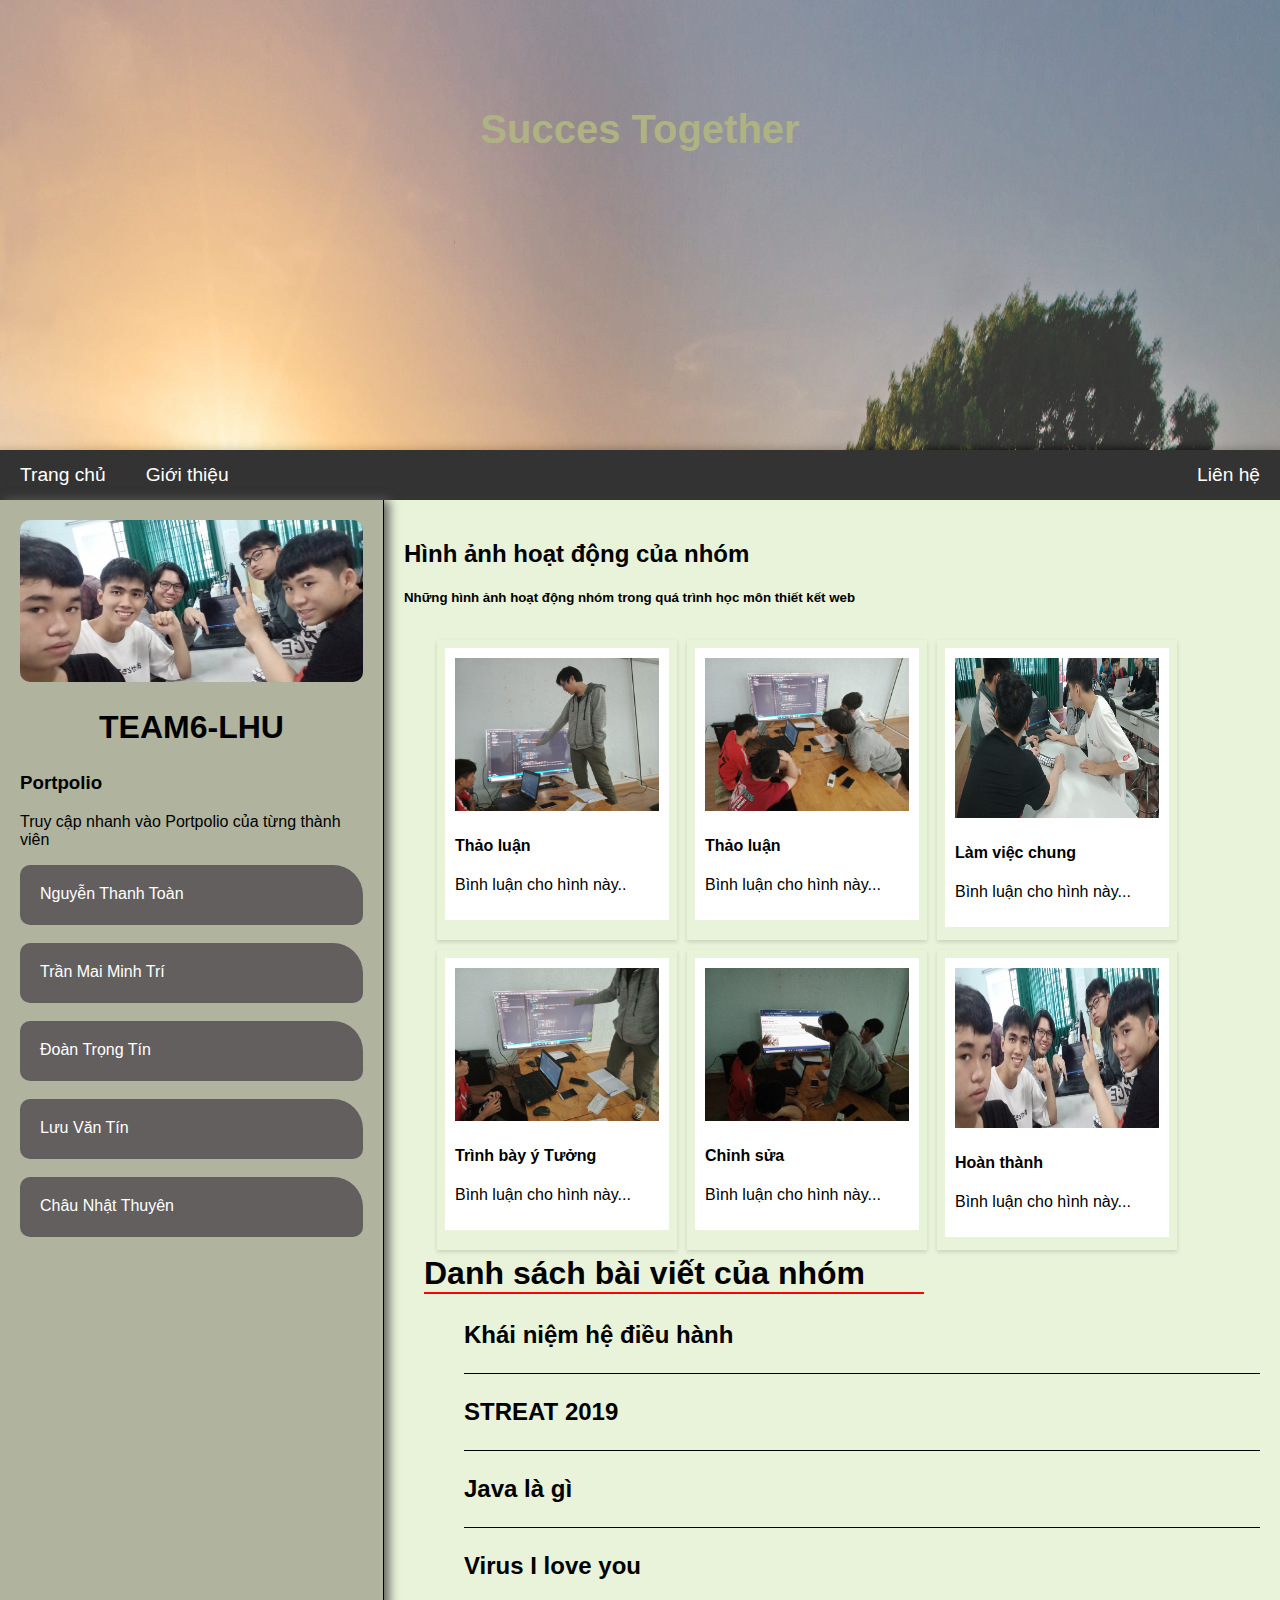
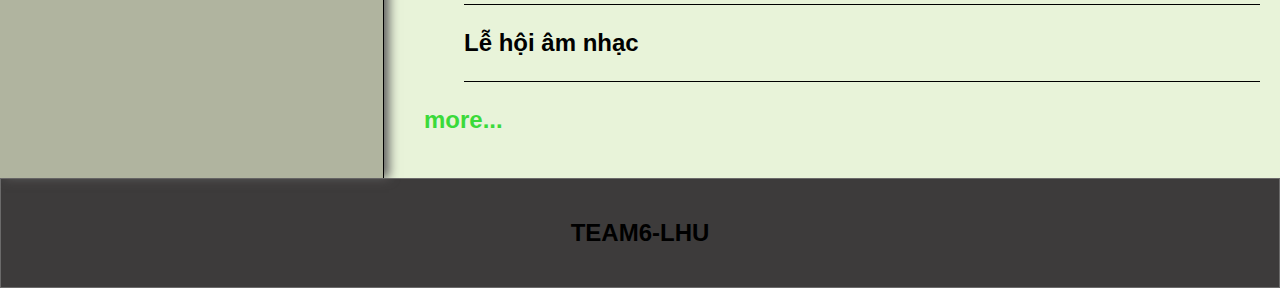
<file: index.html>
<!DOCTYPE html>
<html lang="en">

    <head>
        <title>My Team</title>
        <meta charset="UTF-8">
        <meta name="viewport" content="width=device-width, initial-scale=1">
        <link rel="stylesheet" href="assets/css/index.css">
     
    </head>

    <body>

        <div class="header">
            <h1 style="font-family: Arial, Helvetica, sans-serif;color: rgb(156, 160, 101);">Succes Together</h1>
            
            <p></p>
        </div>

        <div class="navbar">
            <a href="index.html">Trang chủ</a>
            <a href="about.html" target="blank">Giới thiệu</a>
            <!-- <a href="#">Portpolio</a> -->
            <a href="contactus.html" class="right" target="blank">Liên hệ</a>
        </div>

        <div class="row">
            <div class="side">
               
                <img src="./assets/images/grAvt.jpg" class="fakeimg" style="text-align: center;" >
                <h2 style="font-size: 2em;text-align: center;">TEAM6-LHU</h2>
                <h5></h5>
                <!-- <p style="font-size: 1.5em;text-align: center;">Legend never die</p> -->
                <h3>Portpolio</h3>
                <p>Truy cập nhanh vào Portpolio của từng thành viên</p>
                <div class="fakeimgp" style="height:60px;"><a href="./ThanhToan/index.html">Nguyễn Thanh Toàn</a></div><br>
                <div class="fakeimgp" style="height:60px;"><a href="./MinhTri/index.html">Trần Mai Minh Trí</a></div><br>
                <div class="fakeimgp" style="height:60px;"><a href="./TrongTin/index.html">Đoàn Trọng Tín</a></div><br>
                <div class="fakeimgp" style="height:60px;"><a href="./lưu văn tín/index.html">Lưu Văn Tín</a></div><br>
                <div class="fakeimgp" style="height:60px;"><a href="./nhatthuyen/index.html">Châu Nhật Thuyên</a></div>
            </div>
            <div class="main">
                <h2>Hình ảnh hoạt động của nhóm</h2>
                <h5>Những hình ảnh hoạt động nhóm trong quá trình học môn thiết kết web</h5>

                <!-- <div id="myBtnContainer">
                    <button class="btn active" onclick="filterSelection('all')"> Xem tất cả</button>
                    <button class="btn" onclick="filterSelection('nature')"> Học nhóm</button>
                    <button class="btn" onclick="filterSelection('cars')"> Vui chơi</button>
                    <button class="btn" onclick="filterSelection('people')"> Chụp lén</button>
                </div> -->

                <!-- Portfolio Gallery Grid -->
                <div class="rowportfolio">
                    <div class="columnportfolio nature">
                        <div class="contentportfolio">
                            <img src="./assets/images/44a1d960af6c5f32067d.jpg" alt="Mountains" style="width:100%">
                            <h4>Thảo luận</h4>
                            <p>Bình luận cho hình này..</p>
                        </div>
                    </div>
                    <div class="columnportfolio nature">
                        <div class="contentportfolio">
                            <img src="./assets/images/6f1765d813d4e38abac5.jpg" alt="Lights" style="width:100%">
                            <h4>Thảo luận</h4>
                            <p>Bình luận cho hình này...</p>
                        </div>
                    </div>
                    <div class="columnportfolio nature">
                        <div class="contentportfolio">
                            <img src="./assets/images/875a4cf86ae39abdc3f2.jpg" alt="Nature" style="width:100%;height:160px;">
                            <h4>Làm việc chung</h4>
                            <p>Bình luận cho hình này...</p>
                        </div>
                    </div>

                    <div class="columnportfolio cars">
                        <div class="contentportfolio">
                            <img src="./assets/images/8f584ca33aafcaf193be.jpg" alt="Car" style="width:100%">
                            <h4>Trình bày ý Tưởng</h4>
                            <p>Bình luận cho hình này...</p>
                        </div>
                    </div>
                    <div class="columnportfolio cars">
                        <div class="contentportfolio">
                            <img src="./assets/images/ba970450725c8202db4d.jpg" alt="Car" style="width:100%">
                            <h4>Chỉnh sửa</h4>
                            <p>Bình luận cho hình này...</p>
                        </div>
                    </div>
                    <div class="columnportfolio cars">
                        <div class="contentportfolio">
                            <img src="./assets/images/grAvt.jpg" alt="Car" style="width:100%;height: 160px;">
                            <h4>Hoàn thành</h4>
                            <p>Bình luận cho hình này...</p>
                        </div>
                    </div>

                    
                    <!-- END GRID -->
                    
                </div>

                
                <div class="baiViet">
                <div class="lis1" style="padding-left: 20px;">
                <h2 style="border-bottom: 2px solid red; width: 500px;padding-top: 50px;font-size: 2em;">Danh sách bài viết của nhóm</h2>

                <ul style="font-size: 1em;" >
                    <li onclick="showHide('hideContent1')" >
                        <p style="font-size: 1.5em;font-weight: bold;">Khái niệm hệ điều hành</p>
                        <div class=" hideContent" id="hideContent1">
                            <p>Hệ điều hành (tiếng Anh: Operating System - viết tắt: OS) là một phần mềm dùng để điều hành, quản lý toàn bộ tất cả thành phần (bao gồm cả phần cứng và phần mềm) của thiết bị điện tử. Có vai trò trung gian trong việc giao tiếp giữa người sử dụng và thiết bị.</p>
                            <img src="./assets/img/hdh.png" style="width: 60%;margin: 0 auto;display: block;">
                        </div>
                        
                    </li>

                    <li onclick="showHide('hideContent2')" >
                        <p style="font-size: 1.5em;font-weight: bold;">STREAT 2019</p>
                        <div class=" hideContent" id="hideContent2">
                            <p>STREAT 2019
                                Các món ăn ngon luôn nhận được nhiều sự quan tâm nhất tại STREAT 2019, song sự kiện nổi bật nhất của SFF này còn có vô số hoạt động dành cho các tín đồ ẩm thực khắp mọi nơi, từ những workshop và trình diễn nhạc sống đến gian hàng bán lẻ của nhãn hiệu thiết kế địa phương Naiise</p>
                                <img src="./assets/img/STREAT.png" style="width: 60%;margin: 0 auto;display: block;">
                            </div>
                        
                    </li>

                    <li onclick="showHide('hideContent3')" >
                        <p style="font-size: 1.5em;font-weight: bold;">Java là gì</p>
                        <div class=" hideContent" id="hideContent3">
                            <p>Java là một nền tảng phát triển các ứng dụng phần mềm có vị trí rất lớn trong những năm cuối thế kỉ 20, đầu thế kỉ 21. Đánh dấu sự trưởng thành của mô hình lập trình hướng đối tượng, nó được coi là một nền tảng mang tính cách mạng trong ngành phần mềm. Mô hình máy ảo Virtual Machine đã cho phép các ứng dụng viết bằng Java có thể chạy trên nhiều hệ điều hành khác nhau.</p>
                            <img src="./assets/img/java.png" style="width: 60%;margin: 0 auto;display: block;">
                        </div>

                    </li>

                    
                    <li onclick="showHide('hideContent4')" >
                        <p style="font-size: 1.5em;font-weight: bold;">Virus I love you</p>
                        <div class=" hideContent" id="hideContent4">
                            <p>ILOVEYOU, đôi khi được gọi là Love Bug hoặc Love pak, là một sâu máy tính đã tấn công hàng chục triệu máy tính cá nhân Windows vào và sau ngày 5 tháng 5 năm 2000 [1] giờ địa phương ở Philippines khi nó bắt đầu lan truyền dưới dạng email với chủ đề "ILOVEYOU" và tệp đính kèm "LOVE-LETTER-FOR-YOU.txt.vbs".</p>
                            <img src="./assets/images/virus.png" style="width: 60%;margin: 0 auto;display: block;">
                        </div>

                    </li>

                    <li onclick="showHide('hideContent5')" >
                        <p style="font-size: 1.5em;font-weight: bold;">Lễ hội âm nhạc</p>
                        <div class=" hideContent" id="hideContent5">
                            <p>Lễ hội âm nhạc hay còn gọi là đại nhạc hội hoặc liên hoan âm nhạc là một sự kiện cộng đồng nhằm hướng tới các màn biểu diễn ca hát và chơi nhạc cụ trực tiếp, sống động thường diễn ra theo chủ đề</p>
                            <img src="./assets/img/lhan.png" style="width: 60%;margin: 0 auto;display: block;">
                        </div>

                    </li>

                </ul>
                <p onclick="next('list2')" style="font-weight: bold;font-size: 1.5em;color: rgb(58, 218, 58);" class="more">more...</p>
                </div>
                <!-- list 1 -->

                <div id="list2" class="list" style="margin-left: 20px;">
                    <ul>
                    <li onclick="showHide('hideContent6')" >
                        <p style="font-size: 1.5em;font-weight: bold;">Anime</p>
                        <div class=" hideContent" id="hideContent6">
                            <p>Anime là hoạt hình vẽ tay và máy tính, nguồn gốc từ Nhật Bản hoặc được gắn kết với Nhật Bản.</p>
                            <img src="./assets/img/java.png" style="width: 60%;margin: 0 auto;display: block;">
                        </div>

                    </li>
                    <li onclick="showHide('hideContent7')" >
                        <p style="font-size: 1.5em;font-weight: bold;">Sơ lược Đà Lạt</p>
                        <div class=" hideContent" id="hideContent7">
                            <p>Với độ cao 1.500 mét so với mực nước biển và được các dãy núi cùng quần hệ thực vật rừng bao quanh, Đà Lạt thừa hưởng một khí hậu miền núi ôn hòa và dịu mát quanh năm. Lịch sử hơn một thế kỷ cũng để lại cho thành phố một di sản kiến trúc giá trị, được ví như một bảo tàng kiến trúc châu Âu thế kỷ XX. Những tài nguyên thiên nhiên và nhân văn phong phú giúp Đà Lạt trở thành một trong những điểm du lịch nổi tiếng của Việt Nam, mỗi năm thu hút hàng triệu du khách tới thăm viếng và nghỉ dưỡng
                            </p>
                            <img src="./assets/img/daltat.png" style="width: 60%;margin: 0 auto;display: block;">
                        </div>

                    </li>
                    <li onclick="showHide('hideContent8')" >
                        <p style="font-size: 1.5em;font-weight: bold;">Thực tế ảo</p>
                        <div class=" hideContent" id="hideContent8">
                            <p>Thực tế ảo là một trải nghiệm mô phỏng có thể giống hoặc khác hoàn toàn với thế giới thực. Các ứng dụng của thực tế ảo có thể bao gồm giải trí (tức là chơi game) và mục đích giáo dục (nghĩa là đào tạo y tế hoặc quân sự). Các loại khác, công nghệ phong cách VR khác biệt bao gồm thực tế tăng cường và thực tế hỗn hợp.

                            </p>
                            <img src="./assets/img/tta.png" style="width: 60%;margin: 0 auto;display: block;">
                        </div>

                    </li>
                    <li onclick="showHide('hideContent9')" >
                        <p style="font-size: 1.5em;font-weight: bold;">Wibu là gì?</p>
                        <div class=" hideContent" id="hideContent9">
                            <p>Một thuật ngữ mang thái độ tiêu cực, dùng để chỉ những ai bị ám ảnh, phát cuồng quá mức đối với văn hóa Nhật Bản đến độ gây phiền cho người khác. Hầu hết các wibu đều không tự nhận thức được mức độ cuồng của bản thân. Một biểu hiện khác của wibu là có mong muốn được trở thành người Nhật.

                            </p>
                            <img src="./assets/img/wibu.png" style="width: 60%;margin: 0 auto;display: block;">
                        </div>

                    </li>
                    <li onclick="showHide('hideContent10')" >
                        <p style="font-size: 1.5em;font-weight: bold;">DDos là gì?</p>
                        <div class=" hideContent" id="hideContent10">
                            <p>DDos viết tắt của Distributed Denial of Service là tấn công từ chối dịch vụ phân tán và là phiên bản nâng cấp của Dos vì rất khó bị ngăn chặn. Hậu quả sau tấn công DDos là sự sụp đổ của cả một hệ thống máy chủ trực tuyến. Phương thức tấn công của DDos là gì?
                            </p>
                            <p>DDos được thực hiện bằng cách tăng lượng truy cập trực tuyến từ nhiều nguồn đến máy chủ. Từ đó khiến máy chủ cạn kiệt tài nguyên lẫn băng thông.
                            </p>
                            <img src="./assets/img/dd.png" style="width: 60%;margin: 0 auto;display: block;">
                        </div>

                    </li>
                    </ul>
                    <p onclick="next('list3')" style="font-weight: bold;font-size: 1.5em;color: rgb(58, 218, 58);" class="more">more...</p>
                </div>
                <!-- //list 2 -->


                <div id="list3" class="list" style="margin-left: 20px;">
                    <ul>
                    <li onclick="showHide('hideContent11')" >
                        <p style="font-size: 1.5em;font-weight: bold;">Virus là gì?</p>
                        <div class=" hideContent" id="hideContent11">
                            <p>Virus (Vi rút) còn gọi là siêu vi siêu vi khuẩn hay siêu vi trùng, là những sinh vật nhỏ li ti, muốn nhìn thấy chúng phải nhờ kính hiển vi điện tử. Vi rút lớn lên và phát triển chỉ khi chúng sống trong tế bào sống (tế bào động vật, thực vật hay vi khuẩn). Sống ngoài tế bào sống, vi rút sẽ tự hủy diệt, không thể phát triển. Vi rút gây bệnh cho người và vật do thở hay nuốt vào, đột nhập vào lỗ hổng trên da.
                            </p>
                            <p>Virus bao gồm vật liệu di truyền (DNA hoặc RNA) bao quanh bởi một lớp phủ bảo vệ của protein Có khả năng bám vào các tế bào và nhận được bên trong chúng Virus có thể xâm nhiễm vào tất cả các dạng sinh vật từ động vật, thực vật cho tới vi khuẩn và vi khuẩn cổ. Virus được tìm thấy ở hầu hết mọi hệ sinh thái trên Trái Đất và là dạng có số lượng nhiều nhất trong tất cả các thực thể sinh học. Một virus có kích thước trung bình vào khoảng 1/100 kích cỡ trung bình của một tế bào.
                            </p>
                            <img src="./assets/img/vr.png" style="width: 60%;margin: 0 auto;display: block;">
                        </div>

                    </li>
                    <li onclick="showHide('hideContent12')" >
                        <p style="font-size: 1.5em;font-weight: bold;">Nguồn gốc của trend đầu cắt moi từ đâu ra?</p>
                        <div class=" hideContent" id="hideContent12">
                            <p>Vào khoảng đầu tháng 8, trên trang Facebook của một tài khoản có tên là Nhộng Công Tu Tu đã có một cuộc livestream. Trong đó, hai thanh niên trên livestream đã tranh nhau công kích cá nhân đối phương (hay còn gọi là chửi nhau kịch liệt), sử dụng cụm từ “đầu cắt moi” để xúc phạm nhau (một cách hài hước). Tuy nhiên, đến thời điểm đó, cụm từ “đầu cắt moi” có trong văn chửi của hai thanh niên vẫn chưa thực sự nổi tiếng
                            </p>
                            <p>Chỉ đến khi đoạn livestream được đăng lên các trang Facebook khác nhau, cùng với sự cắt ghép của nhiều admin Facebook tài ba và hài hước, ví dụ như cắt ghép đoạn “đầu cắt moi” vào hình ảnh của Khá Bảnh, thì cụm từ này mới thực sự nổi như cồn trong giới trẻ. Ví dụ, trang Facebook Meme đã bị đánh cắp tải lên 1 video của Khá Bảnh và gắn với cụm từ meme này. Video đạt hơn 28 nghìn lượt xem và 3 nghìn lượt cảm xúc trong 3 tuần. Hay kênh Youtube Duckbatman Gaming đã tải lên 1 video với tiêu đề MÊM TV #7 – Đầu cắt moi? và đạt hơn 59 nghìn lượt xem trong 2 tuần. </p>
                            <img src="./assets/img/dcm.png" style="width: 60%;margin: 0 auto;display: block;">
                        </div>

                    </li>
                    <li onclick="showHide('hideContent13')" >
                        <p style="font-size: 1.5em;font-weight: bold;">Giá xe Vario 150 mới nhất hôm nay 2021 tại đại lý Việt Nam</p>
                        <div class=" hideContent" id="hideContent13">
                            <p>Giá xe Vario 150 mới nhất hôm nay 2021 tại đại lý Việt Nam: Honda Vario 150 với phiên bản hoàn toàn mới 2021 vừa được Astra Honda Motor (AHM) ra mắt với những thiết kế góc cạnh sắc sảo tạo ra vẻ hầm hố và thể thao cho chiếc xe đã khiến cho các khách hàng nam vô cùng thích thú. Vario 150 mới 2021 trang bị Smartkey được coi là phiên bản thay thế hoàn toàn cho mẫu xe thế hệ cũ với thiết kế được thay đổi đáng kể trông thể thao hơn đi kèm hàng loạt các trang bị công nghệ hiện đại mang hơi hướng tương lai, động cơ xe tay ga Vario 150 đời mới 2021 cũng đã đươc tinh chỉnh lại cho phù hợp hơn.
                                Giá xe Vario 150 mới nhất 2021 tại đại lý tư nhân Xenhap2banh.vn với giá bán 54.900.000 VNĐ đã có VAT (chưa bao gồm phí trước bạ và phí cấp biển số), 

                            </p>
                            <img src="./assets/img/xe.png" style="width: 60%;margin: 0 auto;display: block;">
                        </div>

                    </li>
                    <li onclick="showHide('hideContent14')" >
                        <p style="font-size: 1.5em;font-weight: bold;">Facebook là gì? </p>
                        <div class=" hideContent" id="hideContent14">
                            <p>Facebook là website kiểu như một mạng xã hội thu nhỏ, mà khi bạn  mới đăng ký với họ xong. Bạn có thể giao lưu  với bạn bè cũng như chia sẻ những hình ảnh, tin tức, kiến thức. Những sở thích hoặc bất cứ những gì bạn muốn cho bạn bè biết về bạn. Đây là cách rất hữu hiệu để giữ các mối liên lạc với bạn bè lâu năm không gặp, và còn là cách giới thiệu bản thân với người khác một cách kin đáo khá hiệu quả.
                            </p>
                            <img src="./assets/img/fb.png" style="width: 60%;margin: 0 auto;display: block;">
                        </div>

                    </li>
                    <li onclick="showHide('hideContent15')" >
                        <p style="font-size: 1.5em;font-weight: bold;">ZALO là gì?
                        </p>
                        <div class=" hideContent" id="hideContent15">
                            <p>Zalo tương tự như fanpage Facebook. Zalo Page là một trang, hay tài khoản được Zalo phát triển dành cho các chủ cửa hàng, doanh nghiệp. Zalo Page hỗ trợ nhiều chức năng phục vụ mục tiêu bán hàng, làm thương hiệu quả
                                từng mục tiêu sử dụng khác nhau, các bạn có tạo Zalo Page đại điện cho doanh nghiệp, cho một cơ quan nhà nước, hay cũng có thể là trang chia sẻ nội dung trên Zalo
                            </p>
                            
                            <img src="./assets/img/zl.png" style="width: 60%;margin: 0 auto;display: block;">
                        </div>

                    </li>
                    </ul>
                    <p onclick="next('list4')" style="font-weight: bold;font-size: 1.5em;color: rgb(58, 218, 58);" class="more">more...</p>
                </div>
                <!-- lis 3 -->
               
                <div id="list4" class="list" style="margin-left: 20px;">
                    <ul>
                    <li onclick="showHide('hideContent16')" >
                        <p style="font-size: 1.5em;font-weight: bold;">Website  là gì?</p>
                        <div class=" hideContent" id="hideContent16">
                            <p>WEBSITE (Tạm dịch là "Trang mạng"), còn gọi là trang web, là một tập hợp các trang web con, bao gồm văn bản, hình ảnh, video, flash v.v.. WEBSITE chỉ nằm trong một tên miền hoặc tên miền phụ lưu trữ trên các máy chủ chạy online trên đường truyền World Wide của Internet. Website được phát minh và đưa vào sử dụng vào khoảng năm 1990, 1991 bởi viện sĩ Viện Hàn lâm Anh Tim Berners-Lee và Robert Cailliau (Bỉ) tại CERN, Geneva, Switzerland.                                .
                            </p>
                            <p> 
                                Một trang web là tập tin HTML hoặc XHTML có thể truy nhập dùng giao thức HTTP hoặc HTTPS.                      
                            </p>
                            <p>WEBSITE có thể được xây dựng từ các tệp tin HTML (trang mạng tĩnh) hoặc vận hành bằng các CMS chạy trên máy chủ (trang mạng động). WEBSITE có thể được xây dựng bằng nhiều ngôn ngữ lập trình khác nhau (PHP,.NET, Java, Ruby on Rails...).
                            </p>
                            <img src="./assets/img/ws.png" style="width: 60%;margin: 0 auto;display: block;">
                        </div>

                    </li>
                    <li onclick="showHide('hideContent17')" >
                        <p style="font-size: 1.5em;font-weight: bold;">Địa tầng Web</p>
                        <div class=" hideContent" id="hideContent17">
                            <p>Thuật ngữ Internet và World Wide Web thường được sử dụng thay cho nhau, nhưng thực ra chúng không phải là một. Internet đề cập đến một mạng lưới rộng lớn của các mạng, hàng triệu kết nối máy tính trên khắp thế giới, nơi bất kỳ máy tính nào cũng có thể giao tiếp với nhau, miễn là chúng được kết nối Internet. World Wide Web là một mô hình chia sẻ thông tin, được xây dựng trên Internet, sử dụng giao thức HTTP, các trình duyệt như Chrome, Firefox và các trang web để chia sẻ thông tin. Web là một phần to lớn của Internet nhưng không phải là thành phần duy nhất. Ví dụ, email, tin nhắn không phải là một phần của web nhưng là một phần của Internet.
                            </p>
                            <p>Một số phân tích đã so sánh web với đại dương, một phạm vi rộng lớn các địa điểm không xác định và không thể truy cập bởi đa phần người dùng. Giống như đại dương, phần lớn web là "vô hình" đối với những người dùng bình thường, duyệt web dựa vào các công cụ tìm kiếm.
                            </p>
                            <img src="./assets/img/dtw.png" style="width: 60%;margin: 0 auto;display: block;">
                        </div>

                    </li>
                    <li onclick="showHide('hideContent18')" >
                        <p style="font-size: 1.5em;font-weight: bold;">Web trên bề mặt</p>
                        <div class=" hideContent" id="hideContent18">
                            <p>Theo tạp chí PC Magazine, web bề mặt là một phần web có sẵn cho công chúng, hoàn chỉnh với những liên kết được công cụ tìm kiếm lập chỉ mục. BrightPlanet, một dịch vụ web thông minh, xác định web bề mặt chỉ chứa những trang web được lập chỉ mục và có thể được tìm kiếm bởi các công cụ tìm kiếm phổ biến như Google, Bing, Yahoo. Đôi khi, chúng còn được gọi là web hữu hình. Web bề mặt thường bao gồm những trang web có tên miền kết thúc bằng .com, .org, .net, .vn hoặc các biến thể tương tự. Nội dung của các trang web này không yêu cầu bất kỳ cấu hình đặc biệt nào để truy cập. Phần này của web là quen thuộc nhất với mọi người dùng và nó liên tục mở rộng:
                              <ul>
                                <li style="border-bottom: none;">⦁  62 tỷ trang được Google lập chỉ mục (tính đến tháng 5/2016, theo WorldWideWebSize)</li>
                                <li style="border-bottom: none;">⦁	Gần 148 triệu tên miền hoặc trang web duy nhất (theo ước tính của Domain Tools)</li>
                                <li style="border-bottom: none;">⦁	Hơn 3.5 tỷ lượt tìm kiếm Google bao gồm hơn 20 tỷ trang mỗi ngày (theo báo cáo của Internet Live Stats)</li>
                            </ul>
                            </p>
                            <img src="./assets/img/wn.png" style="width: 60%;margin: 0 auto;display: block;">
                        </div>

                    </li>
                    <li onclick="showHide('hideContent19')" >
                        <p style="font-size: 1.5em;font-weight: bold;">Deep Web </p>
                        <div class=" hideContent" id="hideContent19">
                            <p>Nếu tiếp tục ví Internet là một đại dương thì phần bền dưới web bề mặt chính là Deep Wep.
                            </p>
                            <p>Phần lớn trang web được biết đến như là Deep Web, đôi khi còn được gọi là web ẩn, web vô hình, chúng đề cập đến tất cả các nội dung kỹ thuật số mà không thể được tìm thấy với một công cụ tìm kiếm. Nó bao gồm email trong tài khoản Gmail, các bản kê ngân hàng trực tuyến, mạng nội bộ, tin nhắn trực tiếp qua Twitter, hình ảnh được đánh dấu riêng tư khi tải lên Facebook. Chính phủ, các nhà nghiên cứu và các công ty lưu trữ dữ liệu thô không thể tiếp cận được với công chúng. Nội dung này được lưu trữ trên các trang web động (được xây dựng dựa trên thông tin truy vấn) và những trang bị khóa, những trang cá nhân không liên kết ra bên ngoài. Theo Trend Micro, một phần quan trọng của Deep Web là được dành riêng cho những blog cá nhân hoặc chính trị, các trang tin tức, diễn đàn thảo luận, các trang web tôn giáo và thậm chí đài phát thanh.
                            </p>
                            <img src="./assets/img/dw.png" style="width: 60%;margin: 0 auto;display: block;">
                        </div>

                    </li>
                    <li onclick="showHide('hideContent20')" >
                        <p style="font-size: 1.5em;font-weight: bold;">Ngành IT.
                        </p>
                        <div class=" hideContent" id="hideContent20">
                            <p>IT là gì? IT được viết tắt của cụm Information Technology. Vậy information technology là gì? Đây là thuật ngữ mang nghĩa là công nghệ thông tin. IT là công việc liên quan tới phần mềm máy tính, kiểm soát hiệu quả hệ thống máy tính, tiến hành sửa chữa các phần mềm…và phục vụ một số nhu cầu khác trong công việc liên quan đến công nghệ.
                                Dân IT là gì? Nhân viên IT là gì? Dân IT là cách gọi vui trong ngành của những người làm IT và còn được biết đến với tên gọi lập trình viên, nhân viên IT.
                                
                            </p>
                            
                            <img src="./assets/img/it.png" style="width: 60%;margin: 0 auto;display: block;">
                        </div>

                    </li>
                    </ul>
                    <p onclick="next('list5')" style="font-weight: bold;font-size: 1.5em;color: rgb(58, 218, 58);" class="more">more...</p>
                </div>
                <!-- list 4 -->

                <div id="list5" class="list" style="margin-left: 20px;">
                    <ul>
                    <li onclick="showHide('hideContent21')" >
                        <p style="font-size: 1.5em;font-weight: bold;">Chùa Thanh Lương Phú Yên.</p>
                        <div class=" hideContent" id="hideContent21">
                            <p>Xứ Nẫu Phú Yên không chỉ nổi tiếng với biển xanh, cát trắng hay Gành Đá Đĩa trứ danh mà nơi đây còn được biết đến với nhiều địa điểm du lịch tâm linh. Tiêu biểu nhất là chùa Thanh Lương tọa lạc tại thôn Mỹ Quang Nam, Xã An Chấn, huyện Tuy An, tỉnh Phú Yên, cách trung tâm Thành phố Tuy Hòa khoảng 10 km. 

                            </p>
                            <p> 
                                Ngôi chùa đẹp ở Phú Yên này nằm yên bình giữa những làng chài rộng lớn với không khí mát mẻ do gần biển. Bức tranh thiên nhiên nơi này yên bình, tĩnh tại, rất lý tưởng để du khách du lịch Phú Yên đến đây vãn cảnh, thăm viếng chùa dịp đầu năm.                      
                            </p>
                           
                            <img src="./assets/img/clt.png" style="width: 60%;margin: 0 auto;display: block;">
                        </div>

                    </li>
                    <li onclick="showHide('hideContent22')" >
                        <p style="font-size: 1.5em;font-weight: bold;">Ngôn Ngữ C/C++</p>
                        <div class=" hideContent" id="hideContent22">
                            <p>C là một ngôn ngữ lập trình tương đối nhỏ gọn vận hành gần với phần cứng và nó giống với ngôn ngữ Assembler hơn hầu hết các ngôn ngữ bậc cao. Hơn thế, C đôi khi được đánh giá như là "có khả năng di động", cho thấy sự khác nhau quan trọng giữa nó với ngôn ngữ bậc thấp như là Assembler, đó là việc mã C có thể được dịch và thi hành trong hầu hết các máy tính, hơn hẳn các ngôn ngữ hiện tại trong khi đó thì Assembler chỉ có thể chạy trong một số máy tính đặc biệt. Vì lý do này C được xem là ngôn ngữ bậc trung.

                            </p>
                            <p>C đã được tạo ra với một mục tiêu là làm cho nó thuận tiện để viết các chương trình lớn với số lỗi ít hơn trong mẫu hình lập trình thủ tục mà lại không đặt gánh nặng lên vai người viết ra trình dịch C, là những người bề bộn với các đặc tả phức tạp của ngôn ngữ.

                            </p>
                            <img src="./assets/img/nnc.png" style="width: 60%;margin: 0 auto;display: block;">
                        </div>

                    </li>
                    <li onclick="showHide('hideContent23')" >
                        <p style="font-size: 1.5em;font-weight: bold;">Vịnh Hạ Long</p>
                        <div class=" hideContent" id="hideContent23">
                            <p>Vịnh Hạ Long là một vịnh nhỏ thuộc phần bờ Tây vịnh Bắc Bộ, bao gồm vùng biển đảo thuộc thành phố Hạ Long, thị xã Cẩm Phả và một phần của huyện đảo Vân Đồn, tỉnh Quảng Ninh.</p>
                            <p>Vịnh Hạ Long trở thành một trong 7 Kỳ quan Thiên nhiên mới của thế giới, được UNESCO hai lần công nhận là di sản thiên nhiên thế giới vào các ngày 17/12/1994 và 02/12/2000. Danh hiệu UNESCO gồm danh sách các di sản thế giới, khu dự trữ sinh quyển thế giới, di sản tư liệu thế giới, công viên địa chất toàn cầu, di sản văn hóa phi vật thể của nhân loại... . Trong hệ thống các danh hiệu của UNESCO, di sản thế giới là danh hiệu danh giá nhất và lâu đời nhất. 
                            </p>
                            <img src="./assets/img/vhl.png" style="width: 60%;margin: 0 auto;display: block;">
                        </div>

                    </li>
                    <li onclick="showHide('hideContent24')" >
                        <p style="font-size: 1.5em;font-weight: bold;">Đôi nét về cây Cầu Vàng (Cầu Bàn Tay) Đà Nẵng </p>
                        <div class=" hideContent" id="hideContent24">
                            <p>Cầu Vàng còn có tên gọi là Cầu Bàn Tay Ba Na Hills và được báo giới nước ngoài gọi là Golden Bridge. Đây là câu cầu cực kỳ đặc biệt, không bắc qua bất cứ con sông nào nhưng lại thu hút sự quan tâm của lượng lớn du khách ghé thăm. 

                            </p>
                            <p>Như một dải lụa vắt ngang trời, Cầu Vàng khiến nhiều du khách và các kiến trúc sư phải bất ngờ trước sự sáng tạo độc nhất vô nhị của nó.
                            </p>
                            <img src="./assets/img/cbt.png" style="width: 60%;margin: 0 auto;display: block;">
                        </div>

                    </li>
                    <li onclick="showHide('hideContent25')" >
                        <p style="font-size: 1.5em;font-weight: bold;">Xe máy đắt nhất tại VN.
                        </p>
                        <div class=" hideContent" id="hideContent25">
                            <p>1. Harley-Davidson CVO
                            </p>
                            <p>Harley-Davidson CVO (Custom Vehicle Operations) được biết đến là dòng mô tô phân khối lớn đắt đỏ nhất đến từ thương hiệu Mỹ, là niềm đam mê của rất nhiều đấng mày râu. Đây đều là những chiếc xe được cá nhân hóa, đi kèm các trang bị đặc biệt và chỉ sản xuất với số lượng giới hạn trên toàn thế giới. Theo công bố, giá xe chính hãng từ 1,98 tỷ đồng cho bản CVO Street Glide và đắt nhất là CVO Ultra Limited có giá 2,265 tỷ đồng. Đây cũng là 2 mẫu xe mô tô phân khối lớn có giá bán đắt nhất Việt Nam hiện nay được phân phối chính hãng.</p>
                            
                            <img src="./assets/img/vco.png  " style="width: 60%;margin: 0 auto;display: block;">
                        </div>

                    </li>
                    </ul>
                    <p onclick="next('list6')" style="font-weight: bold;font-size: 1.5em;color: rgb(58, 218, 58);" class="more">more...</p>
                </div>
                <!-- list 5 -->

                <div id="list6" class="list" style="margin-left: 20px;">
                    <ul>
                    <li onclick="showHide('hideContent26')" >
                        <p style="font-size: 1.5em;font-weight: bold;">Hacker</p>
                        <div class=" hideContent" id="hideContent26">
                            <p>Hacker lập trình giỏi là người hiểu biết rất sâu về các ngôn ngữ lập trình và có khả năng lập trình rất nhanh và hiệu quả. Những người hacker thuộc phân loại này là những chuyên gia được đánh giá cao và có khả năng phát triển chương trình mà không cần đến các quy trình truyền thống hoặc trong các tình huống mà việc sử dụng các quy trình này không cho phép. Thực tế là có những dự án phát triển phần mềm đặc thù rất cần đến sự tự do sáng tạo của hacker, đi ngược những quy trình thông thường. Tuy vậy, mặt trái của sự tự do sáng tạo này là yếu tố khả năng bảo trì lâu dài, văn bản lập trình và sự hoàn tất. Với tính cách luôn ưa thích "thách thức và thử thách", người hacker tài năng thường cảm thấy buồn chán khi họ đã giải quyết được tất cả những vấn đề khó khăn nhất của dự án, và không còn hứng thú hoàn tất những phần chi tiết.	

                            </p>
                            <p> 
                                Về lĩnh vực mạng và hệ thống, hacker là người có kiến thức chuyên sâu về các giao thức và hệ thống mạng. Có khả năng hoàn thiện và tối ưu hóa hệ thống mạng. Mặt tối của những hacker này là khả năng tìm ra điểm yếu mạng và lợi dụng những điểm yếu này để đột nhập vào hệ thống mạng. Đa số những hacker mũ đen hiện nay có kiến thức sơ đẳng về mạng và sử dụng những công cụ sẵn có để đột nhập, họ thường được gọi là "script kiddies".                     
                            </p>
                           
                            <img src="./assets/img/hacker.png" style="width: 60%;margin: 0 auto;display: block;">
                        </div>

                    </li>
                    <li onclick="showHide('hideContent27')" >
                        <p style="font-size: 1.5em;font-weight: bold;">Ngôn Ngữ C/C++</p>
                        <div class=" hideContent" id="hideContent27">
                            <p>C là một ngôn ngữ lập trình tương đối nhỏ gọn vận hành gần với phần cứng và nó giống với ngôn ngữ Assembler hơn hầu hết các ngôn ngữ bậc cao. Hơn thế, C đôi khi được đánh giá như là "có khả năng di động", cho thấy sự khác nhau quan trọng giữa nó với ngôn ngữ bậc thấp như là Assembler, đó là việc mã C có thể được dịch và thi hành trong hầu hết các máy tính, hơn hẳn các ngôn ngữ hiện tại trong khi đó thì Assembler chỉ có thể chạy trong một số máy tính đặc biệt. Vì lý do này C được xem là ngôn ngữ bậc trung.

                            </p>
                            <p>C đã được tạo ra với một mục tiêu là làm cho nó thuận tiện để viết các chương trình lớn với số lỗi ít hơn trong mẫu hình lập trình thủ tục mà lại không đặt gánh nặng lên vai người viết ra trình dịch C, là những người bề bộn với các đặc tả phức tạp của ngôn ngữ.

                            </p>
                            <img src="./assets/img/nnc.png" style="width: 60%;margin: 0 auto;display: block;">
                        </div>

                    </li>
                    <li onclick="showHide('hideContent23')" >
                        <p style="font-size: 1.5em;font-weight: bold;">Vịnh Hạ Long</p>
                        <div class=" hideContent" id="hideContent23">
                            <p>Vịnh Hạ Long là một vịnh nhỏ thuộc phần bờ Tây vịnh Bắc Bộ, bao gồm vùng biển đảo thuộc thành phố Hạ Long, thị xã Cẩm Phả và một phần của huyện đảo Vân Đồn, tỉnh Quảng Ninh.</p>
                            <p>Vịnh Hạ Long trở thành một trong 7 Kỳ quan Thiên nhiên mới của thế giới, được UNESCO hai lần công nhận là di sản thiên nhiên thế giới vào các ngày 17/12/1994 và 02/12/2000. Danh hiệu UNESCO gồm danh sách các di sản thế giới, khu dự trữ sinh quyển thế giới, di sản tư liệu thế giới, công viên địa chất toàn cầu, di sản văn hóa phi vật thể của nhân loại... . Trong hệ thống các danh hiệu của UNESCO, di sản thế giới là danh hiệu danh giá nhất và lâu đời nhất. 
                            </p>
                            <img src="./assets/img/vhl.png" style="width: 60%;margin: 0 auto;display: block;">
                        </div>

                    </li>
                    <li onclick="showHide('hideContent24')" >
                        <p style="font-size: 1.5em;font-weight: bold;">Đôi nét về cây Cầu Vàng (Cầu Bàn Tay) Đà Nẵng </p>
                        <div class=" hideContent" id="hideContent24">
                            <p>Cầu Vàng còn có tên gọi là Cầu Bàn Tay Ba Na Hills và được báo giới nước ngoài gọi là Golden Bridge. Đây là câu cầu cực kỳ đặc biệt, không bắc qua bất cứ con sông nào nhưng lại thu hút sự quan tâm của lượng lớn du khách ghé thăm. 

                            </p>
                            <p>Như một dải lụa vắt ngang trời, Cầu Vàng khiến nhiều du khách và các kiến trúc sư phải bất ngờ trước sự sáng tạo độc nhất vô nhị của nó.
                            </p>
                            <img src="./assets/img/cbt.png" style="width: 60%;margin: 0 auto;display: block;">
                        </div>

                    </li>
                    <li onclick="showHide('hideContent25')" >
                        <p style="font-size: 1.5em;font-weight: bold;">Xe máy đắt nhất tại VN.
                        </p>
                        <div class=" hideContent" id="hideContent25">
                            <p>1. Harley-Davidson CVO
                            </p>
                            <p>Harley-Davidson CVO (Custom Vehicle Operations) được biết đến là dòng mô tô phân khối lớn đắt đỏ nhất đến từ thương hiệu Mỹ, là niềm đam mê của rất nhiều đấng mày râu. Đây đều là những chiếc xe được cá nhân hóa, đi kèm các trang bị đặc biệt và chỉ sản xuất với số lượng giới hạn trên toàn thế giới. Theo công bố, giá xe chính hãng từ 1,98 tỷ đồng cho bản CVO Street Glide và đắt nhất là CVO Ultra Limited có giá 2,265 tỷ đồng. Đây cũng là 2 mẫu xe mô tô phân khối lớn có giá bán đắt nhất Việt Nam hiện nay được phân phối chính hãng.</p>
                            
                            <img src="./assets/img/vco.png  " style="width: 60%;margin: 0 auto;display: block;">
                        </div>

                    </li>
                    </ul>
                    <p onclick="next('list7')" style="font-weight: bold;font-size: 1.5em;color: rgb(58, 218, 58);" class="more">more...</p>
                </div>
                <!-- list 6 -->

                <div id="list7" class="list" style="margin-left: 20px;">
                    <ul>
                    <li onclick="showHide('hideContent6')" >
                        <p style="font-size: 1.5em;font-weight: bold;">Anime</p>
                        <div class=" hideContent" id="hideContent6">
                            <p>Anime là hoạt hình vẽ tay và máy tính, nguồn gốc từ Nhật Bản hoặc được gắn kết với Nhật Bản.</p>
                            <img src="./assets/img/java.png" style="width: 60%;margin: 0 auto;display: block;">
                        </div>

                    </li>
                    <li onclick="showHide('hideContent7')" >
                        <p style="font-size: 1.5em;font-weight: bold;">Sơ lược Đà Lạt</p>
                        <div class=" hideContent" id="hideContent7">
                            <p>Với độ cao 1.500 mét so với mực nước biển và được các dãy núi cùng quần hệ thực vật rừng bao quanh, Đà Lạt thừa hưởng một khí hậu miền núi ôn hòa và dịu mát quanh năm. Lịch sử hơn một thế kỷ cũng để lại cho thành phố một di sản kiến trúc giá trị, được ví như một bảo tàng kiến trúc châu Âu thế kỷ XX. Những tài nguyên thiên nhiên và nhân văn phong phú giúp Đà Lạt trở thành một trong những điểm du lịch nổi tiếng của Việt Nam, mỗi năm thu hút hàng triệu du khách tới thăm viếng và nghỉ dưỡng
                            </p>
                            <img src="./assets/img/daltat.png" style="width: 60%;margin: 0 auto;display: block;">
                        </div>

                    </li>
                    <li onclick="showHide('hideContent8')" >
                        <p style="font-size: 1.5em;font-weight: bold;">Thực tế ảo</p>
                        <div class=" hideContent" id="hideContent8">
                            <p>Thực tế ảo là một trải nghiệm mô phỏng có thể giống hoặc khác hoàn toàn với thế giới thực. Các ứng dụng của thực tế ảo có thể bao gồm giải trí (tức là chơi game) và mục đích giáo dục (nghĩa là đào tạo y tế hoặc quân sự). Các loại khác, công nghệ phong cách VR khác biệt bao gồm thực tế tăng cường và thực tế hỗn hợp.

                            </p>
                            <img src="./assets/img/tta.png" style="width: 60%;margin: 0 auto;display: block;">
                        </div>

                    </li>
                    <li onclick="showHide('hideContent9')" >
                        <p style="font-size: 1.5em;font-weight: bold;">Wibu là gì?</p>
                        <div class=" hideContent" id="hideContent9">
                            <p>Một thuật ngữ mang thái độ tiêu cực, dùng để chỉ những ai bị ám ảnh, phát cuồng quá mức đối với văn hóa Nhật Bản đến độ gây phiền cho người khác. Hầu hết các wibu đều không tự nhận thức được mức độ cuồng của bản thân. Một biểu hiện khác của wibu là có mong muốn được trở thành người Nhật.

                            </p>
                            <img src="./assets/img/wibu.png" style="width: 60%;margin: 0 auto;display: block;">
                        </div>

                    </li>
                    <li onclick="showHide('hideContent10')" >
                        <p style="font-size: 1.5em;font-weight: bold;">DDos là gì?</p>
                        <div class=" hideContent" id="hideContent10">
                            <p>DDos viết tắt của Distributed Denial of Service là tấn công từ chối dịch vụ phân tán và là phiên bản nâng cấp của Dos vì rất khó bị ngăn chặn. Hậu quả sau tấn công DDos là sự sụp đổ của cả một hệ thống máy chủ trực tuyến. Phương thức tấn công của DDos là gì?
                            </p>
                            <p>DDos được thực hiện bằng cách tăng lượng truy cập trực tuyến từ nhiều nguồn đến máy chủ. Từ đó khiến máy chủ cạn kiệt tài nguyên lẫn băng thông.
                            </p>
                            <img src="./assets/img/dd.png" style="width: 60%;margin: 0 auto;display: block;">
                        </div>

                    </li>
                    </ul>
                    <p onclick="next('list8')" style="font-weight: bold;font-size: 1.5em;color: rgb(58, 218, 58);" class="more">more...</p>
                </div>

                <div id="list8" class="list" style="margin-left: 20px;">
                    <ul>
                    <li onclick="showHide('hideContent6')" >
                        <p style="font-size: 1.5em;font-weight: bold;">Anime</p>
                        <div class=" hideContent" id="hideContent6">
                            <p>Anime là hoạt hình vẽ tay và máy tính, nguồn gốc từ Nhật Bản hoặc được gắn kết với Nhật Bản.</p>
                            <img src="./assets/img/java.png" style="width: 60%;margin: 0 auto;display: block;">
                        </div>

                    </li>
                    <li onclick="showHide('hideContent7')" >
                        <p style="font-size: 1.5em;font-weight: bold;">Sơ lược Đà Lạt</p>
                        <div class=" hideContent" id="hideContent7">
                            <p>Với độ cao 1.500 mét so với mực nước biển và được các dãy núi cùng quần hệ thực vật rừng bao quanh, Đà Lạt thừa hưởng một khí hậu miền núi ôn hòa và dịu mát quanh năm. Lịch sử hơn một thế kỷ cũng để lại cho thành phố một di sản kiến trúc giá trị, được ví như một bảo tàng kiến trúc châu Âu thế kỷ XX. Những tài nguyên thiên nhiên và nhân văn phong phú giúp Đà Lạt trở thành một trong những điểm du lịch nổi tiếng của Việt Nam, mỗi năm thu hút hàng triệu du khách tới thăm viếng và nghỉ dưỡng
                            </p>
                            <img src="./assets/img/daltat.png" style="width: 60%;margin: 0 auto;display: block;">
                        </div>

                    </li>
                    <li onclick="showHide('hideContent8')" >
                        <p style="font-size: 1.5em;font-weight: bold;">Thực tế ảo</p>
                        <div class=" hideContent" id="hideContent8">
                            <p>Thực tế ảo là một trải nghiệm mô phỏng có thể giống hoặc khác hoàn toàn với thế giới thực. Các ứng dụng của thực tế ảo có thể bao gồm giải trí (tức là chơi game) và mục đích giáo dục (nghĩa là đào tạo y tế hoặc quân sự). Các loại khác, công nghệ phong cách VR khác biệt bao gồm thực tế tăng cường và thực tế hỗn hợp.

                            </p>
                            <img src="./assets/img/tta.png" style="width: 60%;margin: 0 auto;display: block;">
                        </div>

                    </li>
                    <li onclick="showHide('hideContent9')" >
                        <p style="font-size: 1.5em;font-weight: bold;">Wibu là gì?</p>
                        <div class=" hideContent" id="hideContent9">
                            <p>Một thuật ngữ mang thái độ tiêu cực, dùng để chỉ những ai bị ám ảnh, phát cuồng quá mức đối với văn hóa Nhật Bản đến độ gây phiền cho người khác. Hầu hết các wibu đều không tự nhận thức được mức độ cuồng của bản thân. Một biểu hiện khác của wibu là có mong muốn được trở thành người Nhật.

                            </p>
                            <img src="./assets/img/wibu.png" style="width: 60%;margin: 0 auto;display: block;">
                        </div>

                    </li>
                    <li onclick="showHide('hideContent10')" >
                        <p style="font-size: 1.5em;font-weight: bold;">DDos là gì?</p>
                        <div class=" hideContent" id="hideContent10">
                            <p>DDos viết tắt của Distributed Denial of Service là tấn công từ chối dịch vụ phân tán và là phiên bản nâng cấp của Dos vì rất khó bị ngăn chặn. Hậu quả sau tấn công DDos là sự sụp đổ của cả một hệ thống máy chủ trực tuyến. Phương thức tấn công của DDos là gì?
                            </p>
                            <p>DDos được thực hiện bằng cách tăng lượng truy cập trực tuyến từ nhiều nguồn đến máy chủ. Từ đó khiến máy chủ cạn kiệt tài nguyên lẫn băng thông.
                            </p>
                            <img src="./assets/img/dd.png" style="width: 60%;margin: 0 auto;display: block;">
                        </div>

                    </li>
                    </ul>
                    <p onclick="next('list9')" style="font-weight: bold;font-size: 1.5em;color: rgb(58, 218, 58);" class="more">more...</p>
                </div>

                <div id="list9" class="list" style="margin-left: 20px;">
                    <ul>
                    <li onclick="showHide('hideContent11')" >
                        <p style="font-size: 1.5em;font-weight: bold;">Virus là gì?</p>
                        <div class=" hideContent" id="hideContent11">
                            <p>Virus (Vi rút) còn gọi là siêu vi siêu vi khuẩn hay siêu vi trùng, là những sinh vật nhỏ li ti, muốn nhìn thấy chúng phải nhờ kính hiển vi điện tử. Vi rút lớn lên và phát triển chỉ khi chúng sống trong tế bào sống (tế bào động vật, thực vật hay vi khuẩn). Sống ngoài tế bào sống, vi rút sẽ tự hủy diệt, không thể phát triển. Vi rút gây bệnh cho người và vật do thở hay nuốt vào, đột nhập vào lỗ hổng trên da.
                            </p>
                            <p>Virus bao gồm vật liệu di truyền (DNA hoặc RNA) bao quanh bởi một lớp phủ bảo vệ của protein Có khả năng bám vào các tế bào và nhận được bên trong chúng Virus có thể xâm nhiễm vào tất cả các dạng sinh vật từ động vật, thực vật cho tới vi khuẩn và vi khuẩn cổ. Virus được tìm thấy ở hầu hết mọi hệ sinh thái trên Trái Đất và là dạng có số lượng nhiều nhất trong tất cả các thực thể sinh học. Một virus có kích thước trung bình vào khoảng 1/100 kích cỡ trung bình của một tế bào.
                            </p>
                            <img src="./assets/img/vr.png" style="width: 60%;margin: 0 auto;display: block;">
                        </div>

                    </li>
                    <li onclick="showHide('hideContent12')" >
                        <p style="font-size: 1.5em;font-weight: bold;">Nguồn gốc của trend đầu cắt moi từ đâu ra?</p>
                        <div class=" hideContent" id="hideContent12">
                            <p>Vào khoảng đầu tháng 8, trên trang Facebook của một tài khoản có tên là Nhộng Công Tu Tu đã có một cuộc livestream. Trong đó, hai thanh niên trên livestream đã tranh nhau công kích cá nhân đối phương (hay còn gọi là chửi nhau kịch liệt), sử dụng cụm từ “đầu cắt moi” để xúc phạm nhau (một cách hài hước). Tuy nhiên, đến thời điểm đó, cụm từ “đầu cắt moi” có trong văn chửi của hai thanh niên vẫn chưa thực sự nổi tiếng
                            </p>
                            <p>Chỉ đến khi đoạn livestream được đăng lên các trang Facebook khác nhau, cùng với sự cắt ghép của nhiều admin Facebook tài ba và hài hước, ví dụ như cắt ghép đoạn “đầu cắt moi” vào hình ảnh của Khá Bảnh, thì cụm từ này mới thực sự nổi như cồn trong giới trẻ. Ví dụ, trang Facebook Meme đã bị đánh cắp tải lên 1 video của Khá Bảnh và gắn với cụm từ meme này. Video đạt hơn 28 nghìn lượt xem và 3 nghìn lượt cảm xúc trong 3 tuần. Hay kênh Youtube Duckbatman Gaming đã tải lên 1 video với tiêu đề MÊM TV #7 – Đầu cắt moi? và đạt hơn 59 nghìn lượt xem trong 2 tuần. </p>
                            <img src="./assets/img/dcm.png" style="width: 60%;margin: 0 auto;display: block;">
                        </div>

                    </li>
                    <li onclick="showHide('hideContent13')" >
                        <p style="font-size: 1.5em;font-weight: bold;">Giá xe Vario 150 mới nhất hôm nay 2021 tại đại lý Việt Nam</p>
                        <div class=" hideContent" id="hideContent13">
                            <p>Giá xe Vario 150 mới nhất hôm nay 2021 tại đại lý Việt Nam: Honda Vario 150 với phiên bản hoàn toàn mới 2021 vừa được Astra Honda Motor (AHM) ra mắt với những thiết kế góc cạnh sắc sảo tạo ra vẻ hầm hố và thể thao cho chiếc xe đã khiến cho các khách hàng nam vô cùng thích thú. Vario 150 mới 2021 trang bị Smartkey được coi là phiên bản thay thế hoàn toàn cho mẫu xe thế hệ cũ với thiết kế được thay đổi đáng kể trông thể thao hơn đi kèm hàng loạt các trang bị công nghệ hiện đại mang hơi hướng tương lai, động cơ xe tay ga Vario 150 đời mới 2021 cũng đã đươc tinh chỉnh lại cho phù hợp hơn.
                                Giá xe Vario 150 mới nhất 2021 tại đại lý tư nhân Xenhap2banh.vn với giá bán 54.900.000 VNĐ đã có VAT (chưa bao gồm phí trước bạ và phí cấp biển số), 

                            </p>
                            <img src="./assets/img/xe.png" style="width: 60%;margin: 0 auto;display: block;">
                        </div>

                    </li>
                    <li onclick="showHide('hideContent14')" >
                        <p style="font-size: 1.5em;font-weight: bold;">Facebook là gì? </p>
                        <div class=" hideContent" id="hideContent14">
                            <p>Facebook là website kiểu như một mạng xã hội thu nhỏ, mà khi bạn  mới đăng ký với họ xong. Bạn có thể giao lưu  với bạn bè cũng như chia sẻ những hình ảnh, tin tức, kiến thức. Những sở thích hoặc bất cứ những gì bạn muốn cho bạn bè biết về bạn. Đây là cách rất hữu hiệu để giữ các mối liên lạc với bạn bè lâu năm không gặp, và còn là cách giới thiệu bản thân với người khác một cách kin đáo khá hiệu quả.
                            </p>
                            <img src="./assets/img/fb.png" style="width: 60%;margin: 0 auto;display: block;">
                        </div>

                    </li>
                    <li onclick="showHide('hideContent15')" >
                        <p style="font-size: 1.5em;font-weight: bold;">ZALO là gì?
                        </p>
                        <div class=" hideContent" id="hideContent15">
                            <p>Zalo tương tự như fanpage Facebook. Zalo Page là một trang, hay tài khoản được Zalo phát triển dành cho các chủ cửa hàng, doanh nghiệp. Zalo Page hỗ trợ nhiều chức năng phục vụ mục tiêu bán hàng, làm thương hiệu quả
                                từng mục tiêu sử dụng khác nhau, các bạn có tạo Zalo Page đại điện cho doanh nghiệp, cho một cơ quan nhà nước, hay cũng có thể là trang chia sẻ nội dung trên Zalo
                            </p>
                            
                            <img src="./assets/img/zl.png" style="width: 60%;margin: 0 auto;display: block;">
                        </div>

                    </li>
                    </ul>
                    <p onclick="next('list10')" style="font-weight: bold;font-size: 1.5em;color: rgb(58, 218, 58);" class="more">more...</p>
                </div>

                </div>
            </div>
        </div>

        <div id="list4" class="list" style="margin-left: 20px;">
                    <ul>
                    <li onclick="showHide('hideContent16')" >
                        <p style="font-size: 1.5em;font-weight: bold;">Website  là gì?</p>
                        <div class=" hideContent" id="hideContent16">
                            <p>WEBSITE (Tạm dịch là "Trang mạng"), còn gọi là trang web, là một tập hợp các trang web con, bao gồm văn bản, hình ảnh, video, flash v.v.. WEBSITE chỉ nằm trong một tên miền hoặc tên miền phụ lưu trữ trên các máy chủ chạy online trên đường truyền World Wide của Internet. Website được phát minh và đưa vào sử dụng vào khoảng năm 1990, 1991 bởi viện sĩ Viện Hàn lâm Anh Tim Berners-Lee và Robert Cailliau (Bỉ) tại CERN, Geneva, Switzerland.                                .
                            </p>
                            <p> 
                                Một trang web là tập tin HTML hoặc XHTML có thể truy nhập dùng giao thức HTTP hoặc HTTPS.                      
                            </p>
                            <p>WEBSITE có thể được xây dựng từ các tệp tin HTML (trang mạng tĩnh) hoặc vận hành bằng các CMS chạy trên máy chủ (trang mạng động). WEBSITE có thể được xây dựng bằng nhiều ngôn ngữ lập trình khác nhau (PHP,.NET, Java, Ruby on Rails...).
                            </p>
                            <img src="./assets/img/ws.png" style="width: 60%;margin: 0 auto;display: block;">
                        </div>

                    </li>
                    <li onclick="showHide('hideContent17')" >
                        <p style="font-size: 1.5em;font-weight: bold;">Địa tầng Web</p>
                        <div class=" hideContent" id="hideContent17">
                            <p>Thuật ngữ Internet và World Wide Web thường được sử dụng thay cho nhau, nhưng thực ra chúng không phải là một. Internet đề cập đến một mạng lưới rộng lớn của các mạng, hàng triệu kết nối máy tính trên khắp thế giới, nơi bất kỳ máy tính nào cũng có thể giao tiếp với nhau, miễn là chúng được kết nối Internet. World Wide Web là một mô hình chia sẻ thông tin, được xây dựng trên Internet, sử dụng giao thức HTTP, các trình duyệt như Chrome, Firefox và các trang web để chia sẻ thông tin. Web là một phần to lớn của Internet nhưng không phải là thành phần duy nhất. Ví dụ, email, tin nhắn không phải là một phần của web nhưng là một phần của Internet.
                            </p>
                            <p>Một số phân tích đã so sánh web với đại dương, một phạm vi rộng lớn các địa điểm không xác định và không thể truy cập bởi đa phần người dùng. Giống như đại dương, phần lớn web là "vô hình" đối với những người dùng bình thường, duyệt web dựa vào các công cụ tìm kiếm.
                            </p>
                            <img src="./assets/img/dtw.png" style="width: 60%;margin: 0 auto;display: block;">
                        </div>

                    </li>
                    <li onclick="showHide('hideContent18')" >
                        <p style="font-size: 1.5em;font-weight: bold;">Web trên bề mặt</p>
                        <div class=" hideContent" id="hideContent18">
                            <p>Theo tạp chí PC Magazine, web bề mặt là một phần web có sẵn cho công chúng, hoàn chỉnh với những liên kết được công cụ tìm kiếm lập chỉ mục. BrightPlanet, một dịch vụ web thông minh, xác định web bề mặt chỉ chứa những trang web được lập chỉ mục và có thể được tìm kiếm bởi các công cụ tìm kiếm phổ biến như Google, Bing, Yahoo. Đôi khi, chúng còn được gọi là web hữu hình. Web bề mặt thường bao gồm những trang web có tên miền kết thúc bằng .com, .org, .net, .vn hoặc các biến thể tương tự. Nội dung của các trang web này không yêu cầu bất kỳ cấu hình đặc biệt nào để truy cập. Phần này của web là quen thuộc nhất với mọi người dùng và nó liên tục mở rộng:
                              <ul>
                                <li style="border-bottom: none;">⦁  62 tỷ trang được Google lập chỉ mục (tính đến tháng 5/2016, theo WorldWideWebSize)</li>
                                <li style="border-bottom: none;">⦁	Gần 148 triệu tên miền hoặc trang web duy nhất (theo ước tính của Domain Tools)</li>
                                <li style="border-bottom: none;">⦁	Hơn 3.5 tỷ lượt tìm kiếm Google bao gồm hơn 20 tỷ trang mỗi ngày (theo báo cáo của Internet Live Stats)</li>
                            </ul>
                            </p>
                            <img src="./assets/img/wn.png" style="width: 60%;margin: 0 auto;display: block;">
                        </div>

                    </li>
                    <li onclick="showHide('hideContent19')" >
                        <p style="font-size: 1.5em;font-weight: bold;">Deep Web </p>
                        <div class=" hideContent" id="hideContent19">
                            <p>Nếu tiếp tục ví Internet là một đại dương thì phần bền dưới web bề mặt chính là Deep Wep.
                            </p>
                            <p>Phần lớn trang web được biết đến như là Deep Web, đôi khi còn được gọi là web ẩn, web vô hình, chúng đề cập đến tất cả các nội dung kỹ thuật số mà không thể được tìm thấy với một công cụ tìm kiếm. Nó bao gồm email trong tài khoản Gmail, các bản kê ngân hàng trực tuyến, mạng nội bộ, tin nhắn trực tiếp qua Twitter, hình ảnh được đánh dấu riêng tư khi tải lên Facebook. Chính phủ, các nhà nghiên cứu và các công ty lưu trữ dữ liệu thô không thể tiếp cận được với công chúng. Nội dung này được lưu trữ trên các trang web động (được xây dựng dựa trên thông tin truy vấn) và những trang bị khóa, những trang cá nhân không liên kết ra bên ngoài. Theo Trend Micro, một phần quan trọng của Deep Web là được dành riêng cho những blog cá nhân hoặc chính trị, các trang tin tức, diễn đàn thảo luận, các trang web tôn giáo và thậm chí đài phát thanh.
                            </p>
                            <img src="./assets/img/dw.png" style="width: 60%;margin: 0 auto;display: block;">
                        </div>

                    </li>
                    <li onclick="showHide('hideContent20')" >
                        <p style="font-size: 1.5em;font-weight: bold;">Ngành IT.
                        </p>
                        <div class=" hideContent" id="hideContent20">
                            <p>IT là gì? IT được viết tắt của cụm Information Technology. Vậy information technology là gì? Đây là thuật ngữ mang nghĩa là công nghệ thông tin. IT là công việc liên quan tới phần mềm máy tính, kiểm soát hiệu quả hệ thống máy tính, tiến hành sửa chữa các phần mềm…và phục vụ một số nhu cầu khác trong công việc liên quan đến công nghệ.
                                Dân IT là gì? Nhân viên IT là gì? Dân IT là cách gọi vui trong ngành của những người làm IT và còn được biết đến với tên gọi lập trình viên, nhân viên IT.
                                
                            </p>
                            
                            <img src="./assets/img/it.png" style="width: 60%;margin: 0 auto;display: block;">
                        </div>

                    </li>
                    </ul>
                    <p onclick="next('list5')" style="font-weight: bold;font-size: 1.5em;color: rgb(58, 218, 58);" class="more">more...</p>
                </div>

        <div class="footer">
            <h2>TEAM6-LHU</h2>
        </div>

    </body>



    <script>
        var i = 0;
        function  showHide(s){
            var e = document.getElementById(s);
           if (e.style.display == "block"){
               e.style.display = "none";
           }else{
            e.style.display = "block";
           }       
}
        function next(s){
            var e = document.getElementById(s);
            e.style.display = "block";
            e = document.getElementsByClassName("more");
            e[i].style.display = "none";
            i++;
        }
        

     </script>

</html>
</file>
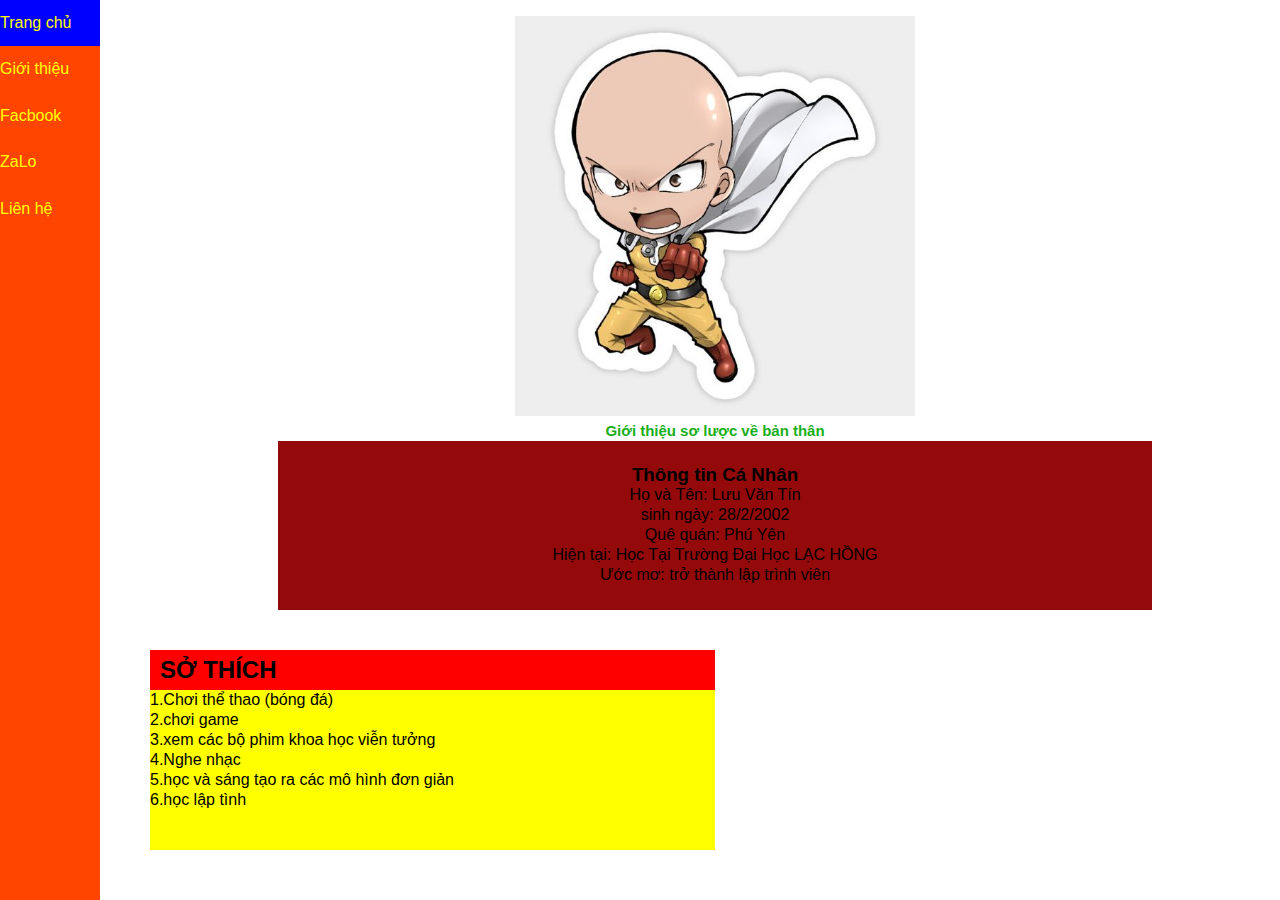
<file: lưu văn tín/index.html>
<!DOCTYPE html>
<html lang="en">

<head>
    <meta charset="UTF-8">
    <meta name="viewport" content="width=device-width, initial-scale=1.0">
    <title>Document</title>
    <link rel="stylesheet" href="./style.css">
</head>

<body>
    <div id="container">
        <div id="menu">
            <ul>
                <li><a href="../index.html">Trang chủ</a></li>
                <li><a href="#">Giới thiệu</a></li>
                <li><a href="https://www.facebook.com/vantin.luu.98">Facbook</a></li>
                <li><a href="#">ZaLo</a></li>
                <li><a href="#">Liên hệ</a>
                </li>
            </ul>
        </div>
        <div id="content">
            <div id="header">
                <div id="anh"><img width="400" height="400" src="./img/ảnh điện diện.jpg" alt="ảnh đại diên FB"></div>
                <div id="slogan">
                    <h3>Giới thiệu sơ lược về bản thân</h3>
                </div>
            </div>
            <div class="call-to-action">
                <h3>Thông tin Cá Nhân</h3>
                <p>Họ và Tên: Lưu Văn Tín </p>
                <P>sinh ngày: 28/2/2002</P>
                <p>Quê quán: Phú Yên</p>
                <p>Hiện tại: Học Tại Trường Đại Học LẠC HỒNG</p>
                <P>Ước mơ: trở thành lập trình viên </P>
            </div>

        </div>
        <div class="row">
            <div id="box1" class="col">
                <h2>SỞ THÍCH</h2>
               <p>1.Chơi thể thao (bóng đá)</p>
               <P>2.chơi game</P>
               <p>3.xem các bộ phim khoa học viễn tưởng</p>
               <P>4.Nghe nhạc</P>
               <P>5.học và sáng tạo ra các mô hình đơn giản</P>
               <P>6.học lập tình</P>
            </div>
            

    </div>
</body>

</html>
</file>
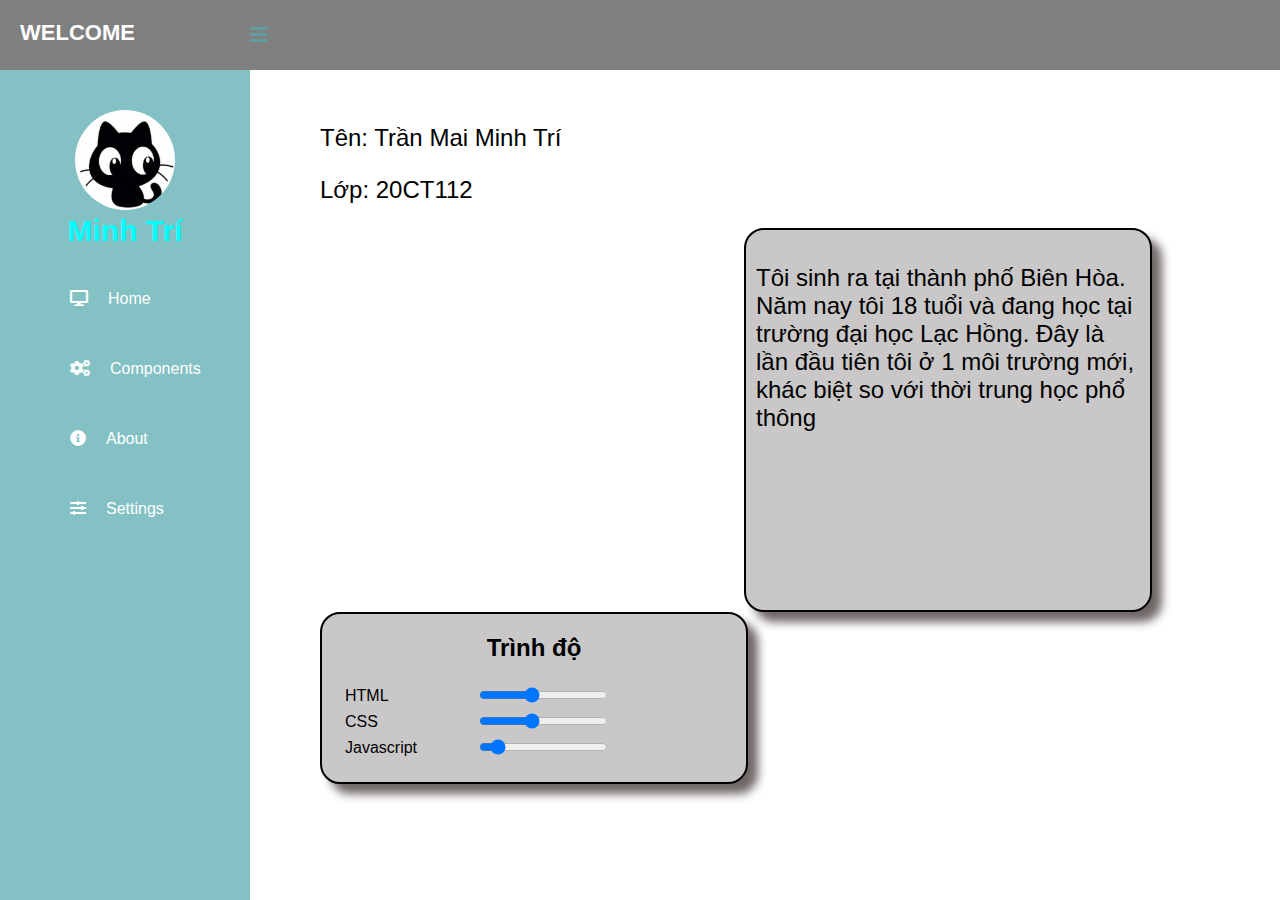
<file: MinhTri/index.html>
<!DOCTYPE html>
<html lang="en">

<head>
    <meta charset="UTF-8">
    <meta name="viewport" content="width=device-width, initial-scale=1.0">
    <title>My Wedsite</title>
    <link rel="stylesheet" href="style.css">
    <link rel="stylesheet" href="https://cdnjs.cloudflare.com/ajax/libs/font-awesome/5.15.1/css/all.min.css">
</head>

<body>
    <input type="checkbox" id="check">

    <header>
        <label for="check">
            <i class="fas fa-bars" id="sidebar_btn"></i>
        </label>
        <div class="title" style="opacity: 1;">
            <h1>Welcome</h1>
        </div>

   
    </header>

    <div class="content">

    <div class="sidebar">
        <center>
            <img src="1.png" alt="profile">
            <h4>Minh Trí</h4>
        </center>
        <ul>
            <li><a href="../index.html"><i class="fas fa-desktop"></i>Home</a></li>
            <li><a href="#"><i class="fas fa-cogs"></i>Components</a></li>
            <li><a href="#"><i class="fas fa-info-circle"></i>About</a></li>
            <li><a href="#"><i class="fas fa-sliders-h"></i>Settings</a></li>
        </ul>
    </div>

    <div class="background">
        <div class="info">
            <p>Tên: Trần Mai Minh Trí</p>
            <p>Lớp: 20CT112</p>
        </div>
        <div class="tieusu" style="padding: 10px;">
            <p style="font-size: 1.5em;">Tôi sinh ra tại thành phố Biên Hòa. Năm nay tôi 18 tuổi và đang học tại trường đại học Lạc Hồng. Đây là lần đầu tiên tôi ở 1 môi trường mới, khác biệt so với thời trung học phổ thông</p>
        </div>
        <div class="trinhdo">
            <h2 style="font-size: 1.5em;margin: 0px 0 20px 0; text-align: center;">Trình độ</h2>
            <table>
                <tr>
                    <td style="width: 10vw;"><span>HTML</span></td>
                    <td><input type="range" value="40"></td>
                </tr>
                <tr>
                    <td style="width: 10vw;"><span>CSS</span></td>
                    <td><input type="range" value="40"></td>
                </tr>
                <tr>
                    <td style="width: 10vw;"><span>Javascript</span></td>
                    <td><input type="range" value="10"></td>
                </tr>
            </table>
        </div>
      </div>
      </div>
</body>

</html>
</file>
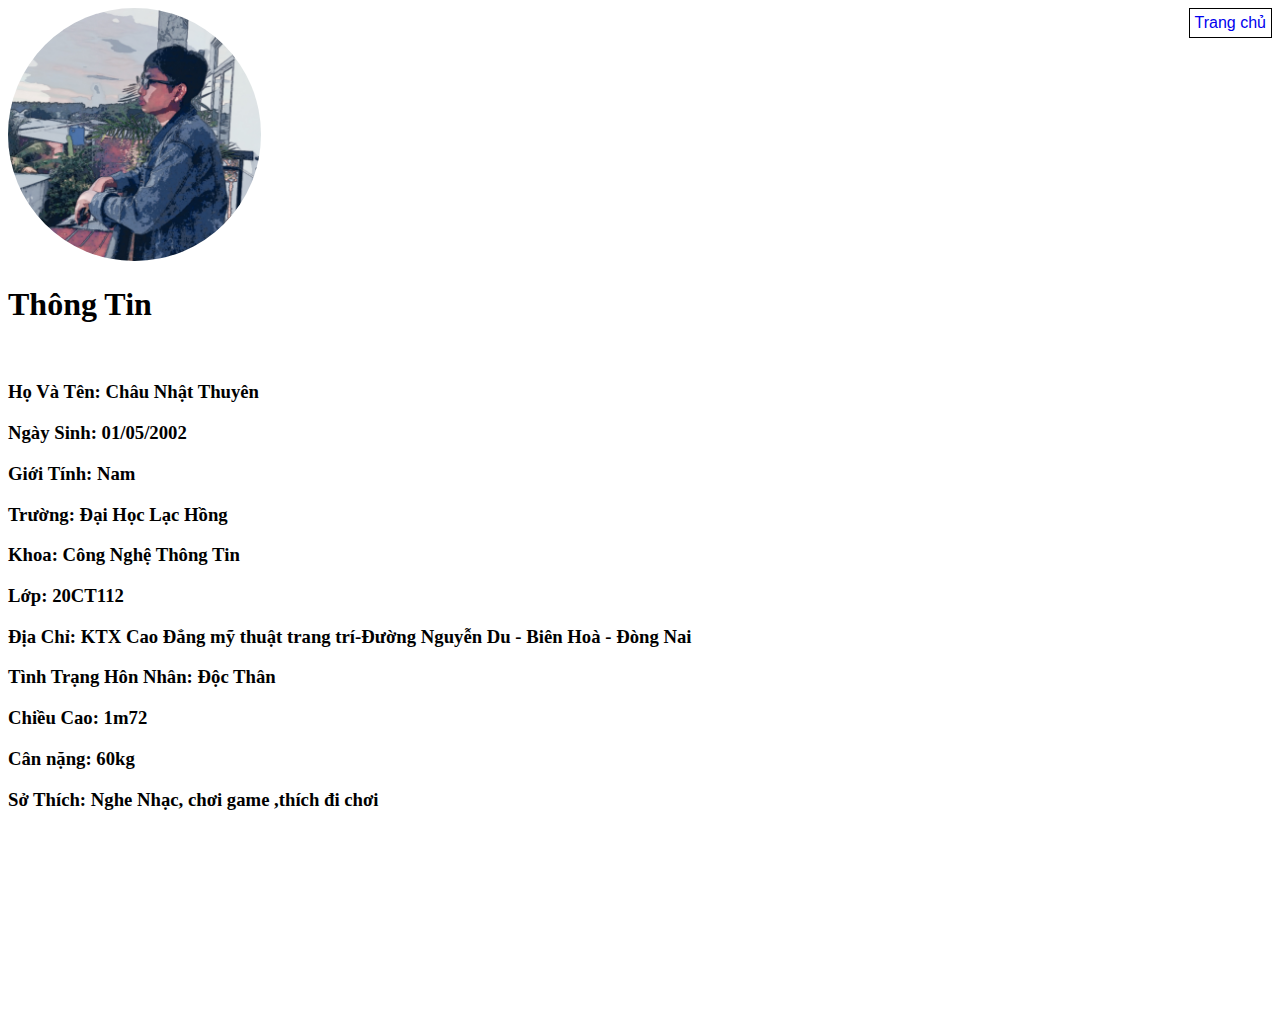
<file: nhatthuyen/index.html>
<!DOCTYPE html>
<html lang="en">
<head>
    <meta charset="UTF-8">
    <meta name="viewport" content="width=device-width, initial-scale=1.0">
    <title>Document</title>
</head>
<body>
    
</body>
</html>

<div class="anhthe"><img src="images/anh1.jpg" alt="" style="width: 20%;border-radius: 50%;">
 <div style="float: right;padding: 5px;border: 1px solid black;">
     <a href="../index.html" style="text-decoration: none; font-family: Arial, Helvetica, sans-serif;">Trang chủ</a>
 </div>
</div>
    <div class="thongtin1">
        <h1 class="phan">Thông Tin</h1>
        <br>

        <h3>Họ Và Tên: Châu Nhật Thuyên</h3>

        <h3>Ngày Sinh: 01/05/2002</h3>
        <h3>Giới Tính: Nam</h3>

        <h3>Trường: Đại Học Lạc Hồng</h3>
        <h3>Khoa: Công Nghệ Thông Tin</h3>
        <h3>Lớp: 20CT112</h3>
        <h3>Địa Chỉ: KTX Cao Đẳng mỹ thuật trang trí-Đường Nguyễn Du - Biên Hoà - Đòng Nai</h3>
        <h3>Tình Trạng Hôn Nhân: Độc Thân</h3>
        <h3>Chiều Cao: 1m72</h3>
        <h3>Cân nặng: 60kg</h3>
        <h3>Sở Thích: Nghe Nhạc, chơi game ,thích đi chơi</h3>
        <br><br>
        <br><br>
        <br><br>
        <br><br>
        <br><br>
    </div>
</file>
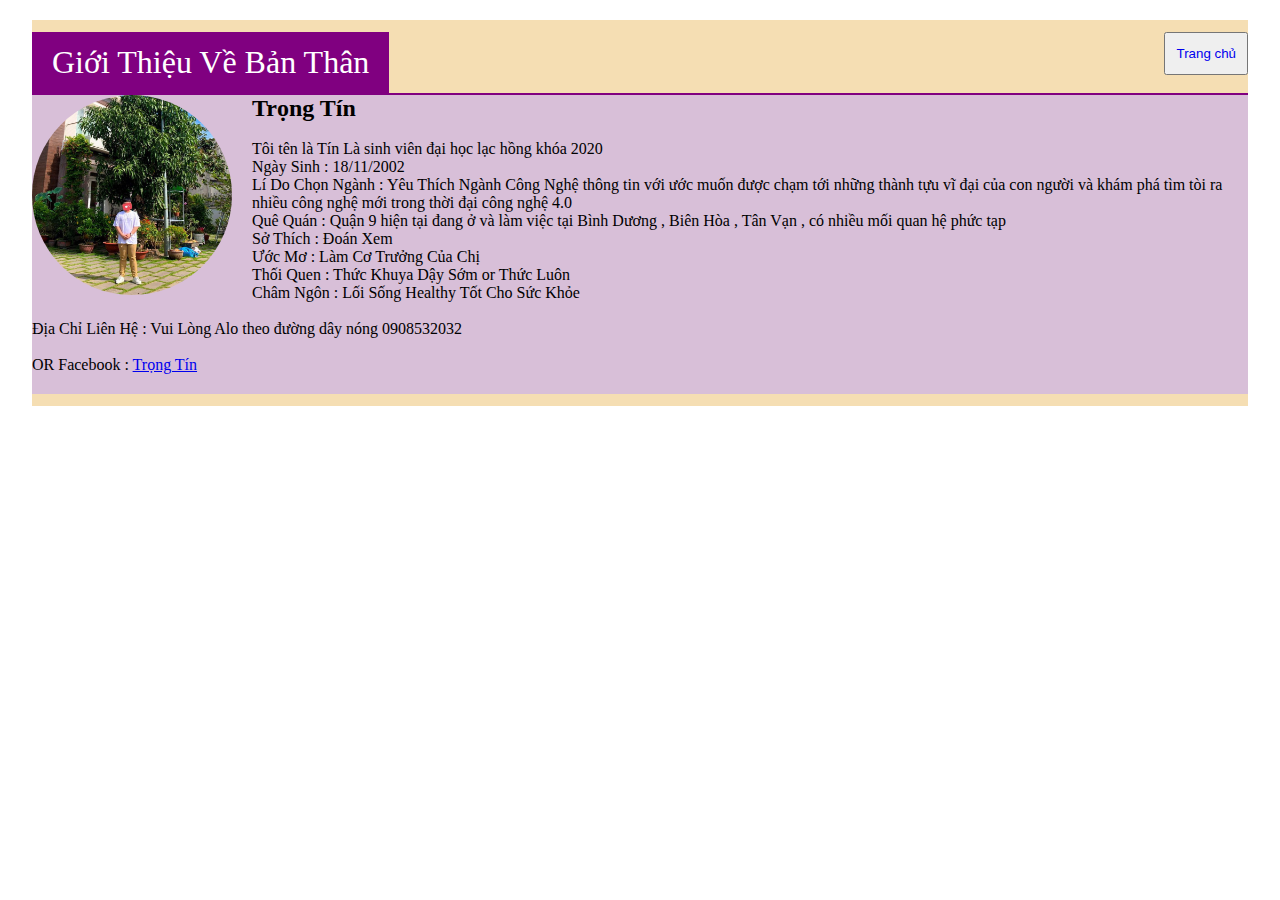
<file: TrongTin/index.html>
<!DOCTYPE html>
<html lang="en">
<head>
    <meta charset="UTF-8">
    <meta name="viewport" content="width=device-width, initial-scale=1.0">
    <link rel="stylesheet" href="style.css">
    <title>Document</title>
</head>
<body>
    <div id="container">
        <div class="card">
            <div class="title">
                <p class="main-title">Giới Thiệu Về Bản Thân</p>
                <p> <button class="button"><a href="../index.html" style="text-decoration: none;font-family: Arial, Helvetica, sans-serif;">Trang chủ</a></button></p>
            </div>
            <div class="content">
                <img src="./f1f0c6d64af2baace3e3.jpg" alt="">
                <div class="sub-content">
                    <h2>Trọng Tín</h2>
                    <br>
                    <p>Tôi tên là Tín 
                        Là sinh viên đại học lạc hồng
                        khóa 2020
                        <br>
                        <p>Ngày Sinh : 18/11/2002</p>
                        <p>Lí Do Chọn Ngành : Yêu Thích Ngành Công Nghệ thông tin với ước muốn được chạm tới những thành tựu vĩ đại của con người và khám phá tìm tòi ra nhiều công nghệ mới trong thời đại công nghệ  4.0 </p>
                        <p>Quê Quán : Quận 9 hiện tại đang ở  và làm việc tại Bình Dương , Biên Hòa , Tân Vạn , có nhiều mối quan hệ phức tạp</p>
                        <p>Sở Thích : Đoán Xem</p>
                        <p>Ước Mơ : Làm Cơ Trưởng Của Chị </p>
                        <p>Thối Quen : Thức Khuya Dậy Sớm or Thức Luôn </p>
                        <p>Châm Ngôn : Lối Sống Healthy Tốt Cho Sức Khỏe</p>
                        <br>
                        <p>Địa Chỉ Liên Hệ : Vui Lòng Alo theo đường dây nóng 0908532032</p>
                        <br>
                        <p>OR Facebook : <a href="https://www.facebook.com/profile.php?id=100005374397280">Trọng Tín</a></p>
                    </p>
                </div>

            </div>
        

        </div>

    </div>
</body>
</html>
</file>
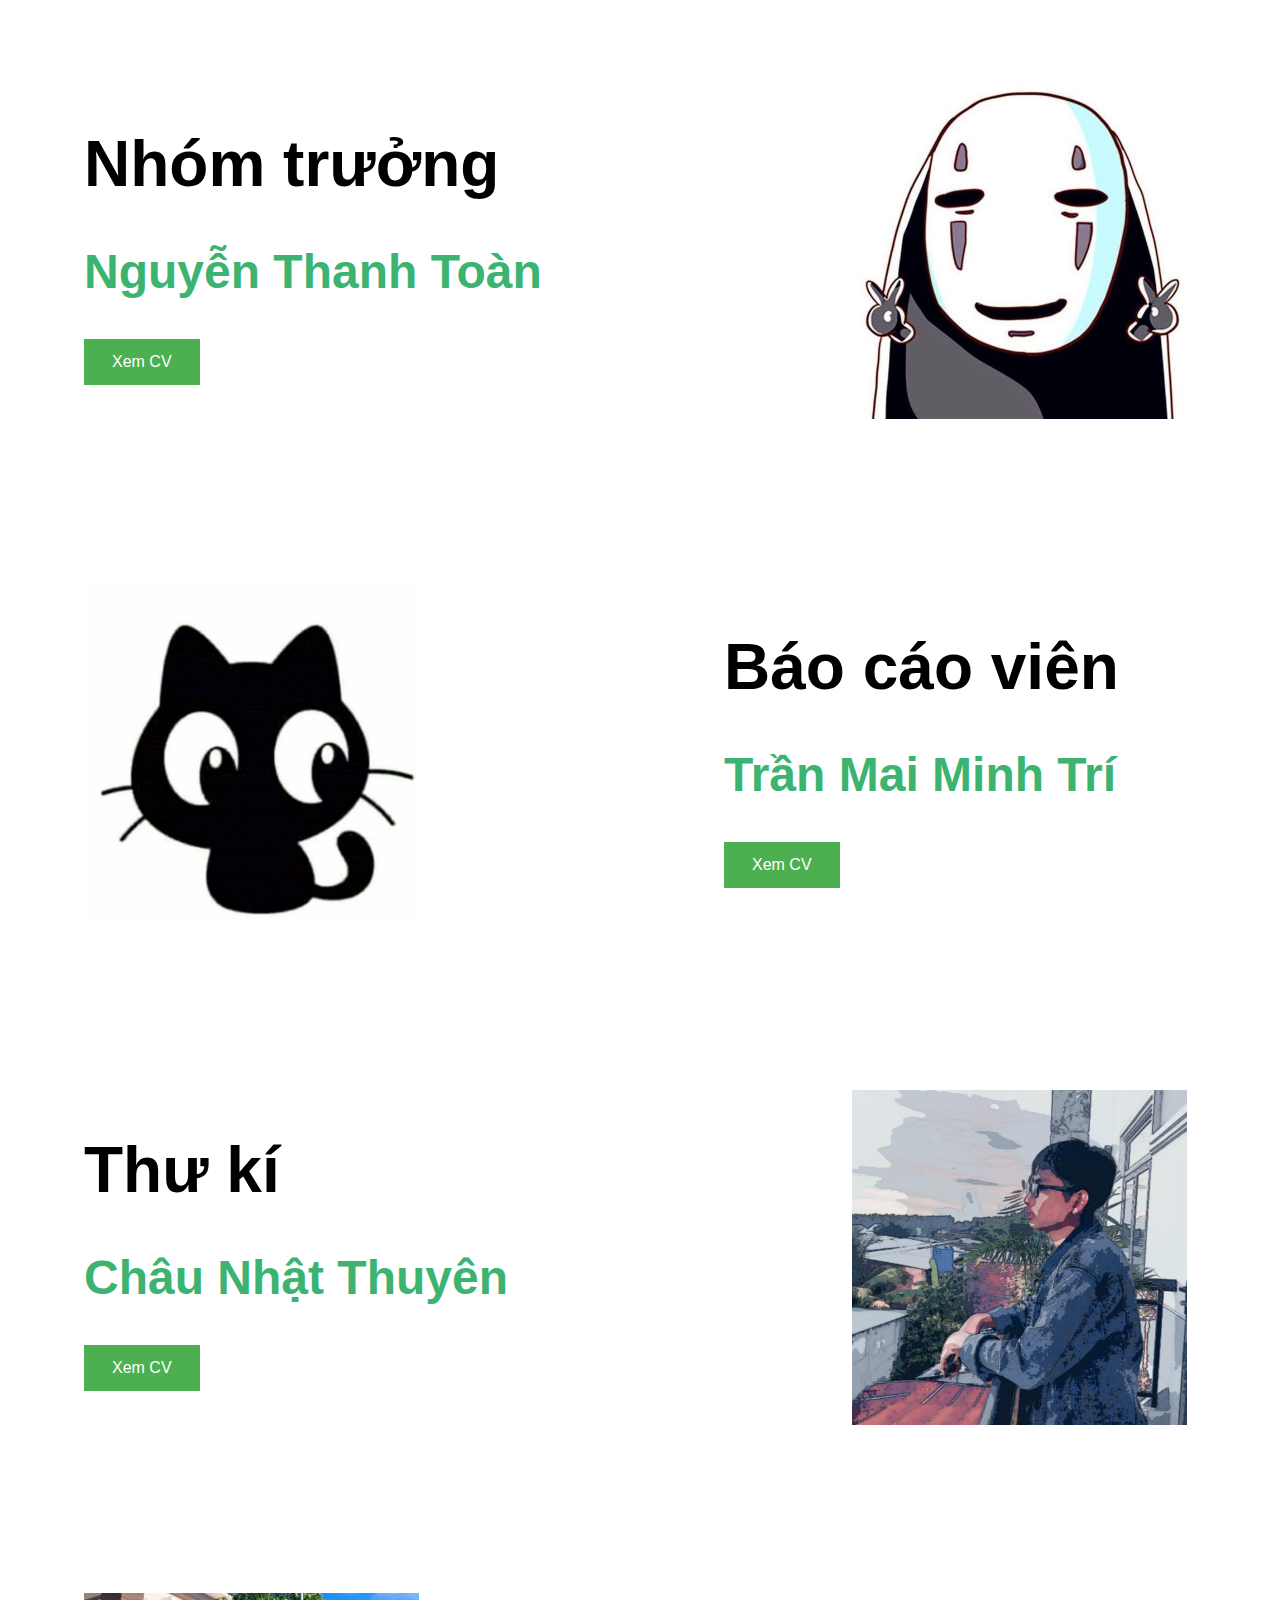
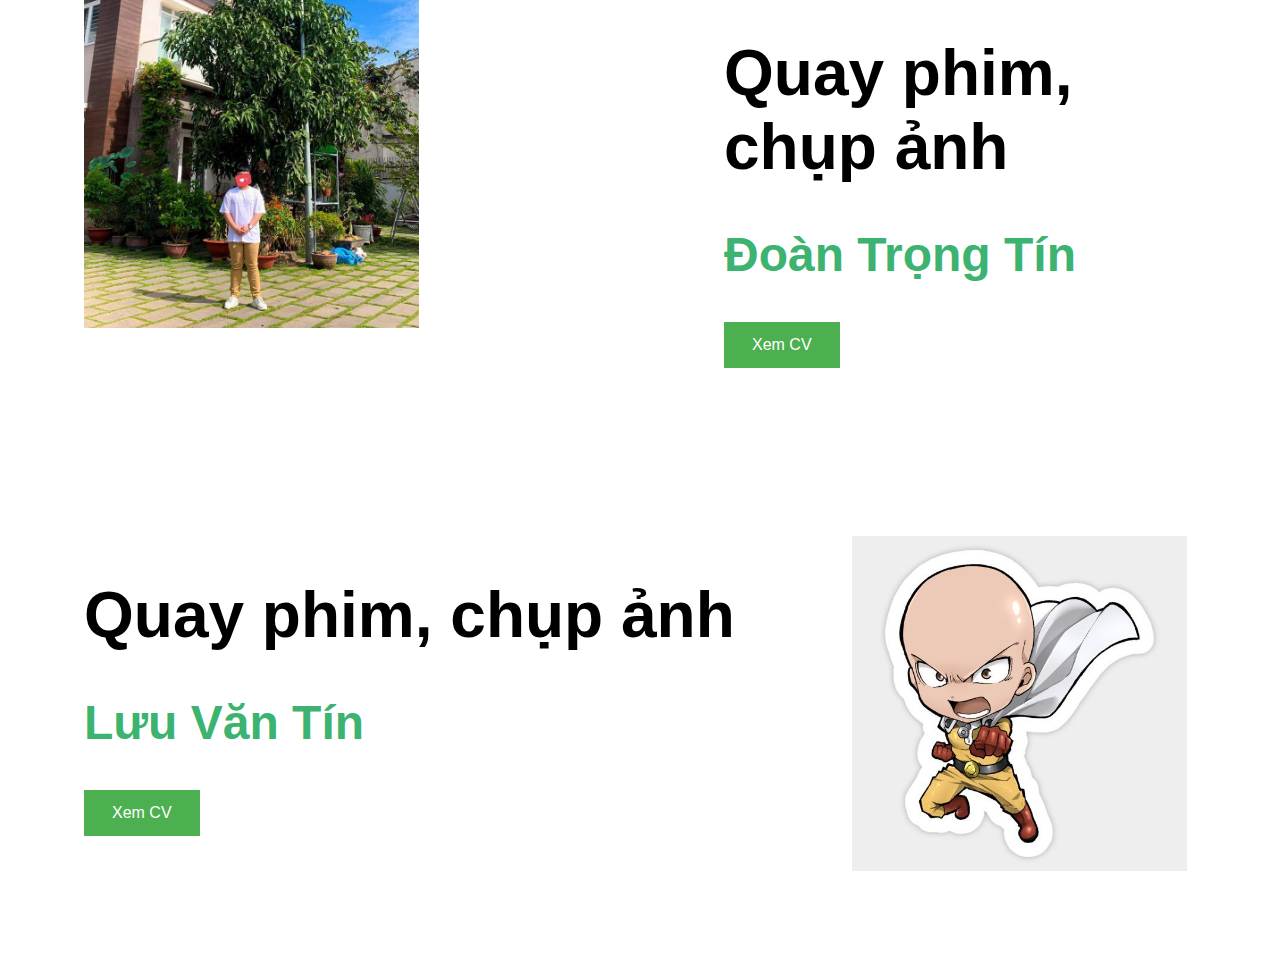
<file: about.html>
<!DOCTYPE html>
<html>
<head>
<meta name="viewport" content="width=device-width, initial-scale=1">
<link rel="stylesheet" href="./assets/css/about.css">
</head>
<body>


<div class="container">
  <div class="row">
    <div class="column-66">
      <h1 class="xlarge-font"><b>Nhóm trưởng</b></h1>
      <h2 class="large-font" style="color:MediumSeaGreen;"><b>Nguyễn Thanh Toàn</b></h2>
      <!-- <p><span style="font-size:24px"></p> -->
      <a href="./ThanhToan/index.html" ><button class="button">Xem CV</button></a> 
    </div>
    <div class="column-33">
        <img src="./ThanhToan/avt.jpg" width="335" height="471">
    </div>
  </div>
</div>

<div class="container">
  <div class="row">
    <div class="column-66" style="float:right">
      <h1 class="xlarge-font" style="margin-left: 20vw"><b>Báo cáo viên</b></h1>
      <h2 class="large-font" style="color:MediumSeaGreen; margin-left: 20vw;"><b>Trần Mai Minh Trí</b></h2>
      <!-- <p><span style="font-size:24px"></p> -->
      <a href="./MinhTri/index.html" style="margin-left: 20vw"><button class="button">Xem CV</button></a> 
    </div>
    <div class="column-33" style="float: left;">
        <img src="./MinhTri/1.png" width="335" height="471">
    </div>
  </div>
</div>

<div class="container">
  <div class="row">
    <div class="column-66">
      <h1 class="xlarge-font"><b>Thư kí</b></h1>
      <h2 class="large-font" style="color:MediumSeaGreen;"><b>Châu Nhật Thuyên</b></h2>
      <!-- <p><span style="font-size:24px"></p> -->
      <a href="./nhatthuyen/index.html" ><button class="button">Xem CV</button></a> 
    </div>
    <div class="column-33">
        <img src="./nhatthuyen/images/anh1.jpg" width="335" height="471">
    </div>
  </div>
</div>

<div class="container">
  <div class="row">
    <div class="column-66" style="float:right">
      <h1 class="xlarge-font" style="margin-left: 20vw"><b>Quay phim, chụp ảnh</b></h1>
      <h2 class="large-font" style="color:MediumSeaGreen; margin-left: 20vw;"><b>Đoàn Trọng Tín</b></h2>
      <!-- <p><span style="font-size:24px"></p> -->
      <a href="./TrongTin/index.html" style="margin-left: 20vw"><button class="button">Xem CV</button></a> 
    </div>
    <div class="column-33" style="float: left;">
        <img src="./TrongTin/f1f0c6d64af2baace3e3.jpg" width="335" height="471">
    </div>
  </div>
</div>

<div class="container">
  <div class="row">
    <div class="column-66">
      <h1 class="xlarge-font"><b>Quay phim, chụp ảnh </b></h1>
      <h2 class="large-font" style="color:MediumSeaGreen;"><b>Lưu Văn Tín</b></h2>
      <!-- <p><span style="font-size:24px"></p> -->
      <a href="./lưu văn tín/index.html" ><button class="button">Xem CV</button></a> 
    </div>
    <div class="column-33">
        <img src="./lưu văn tín/img/ảnh điện diện.jpg" width="335" height="471">
    </div>
  </div>
</div>


</body>
</html>
</file>
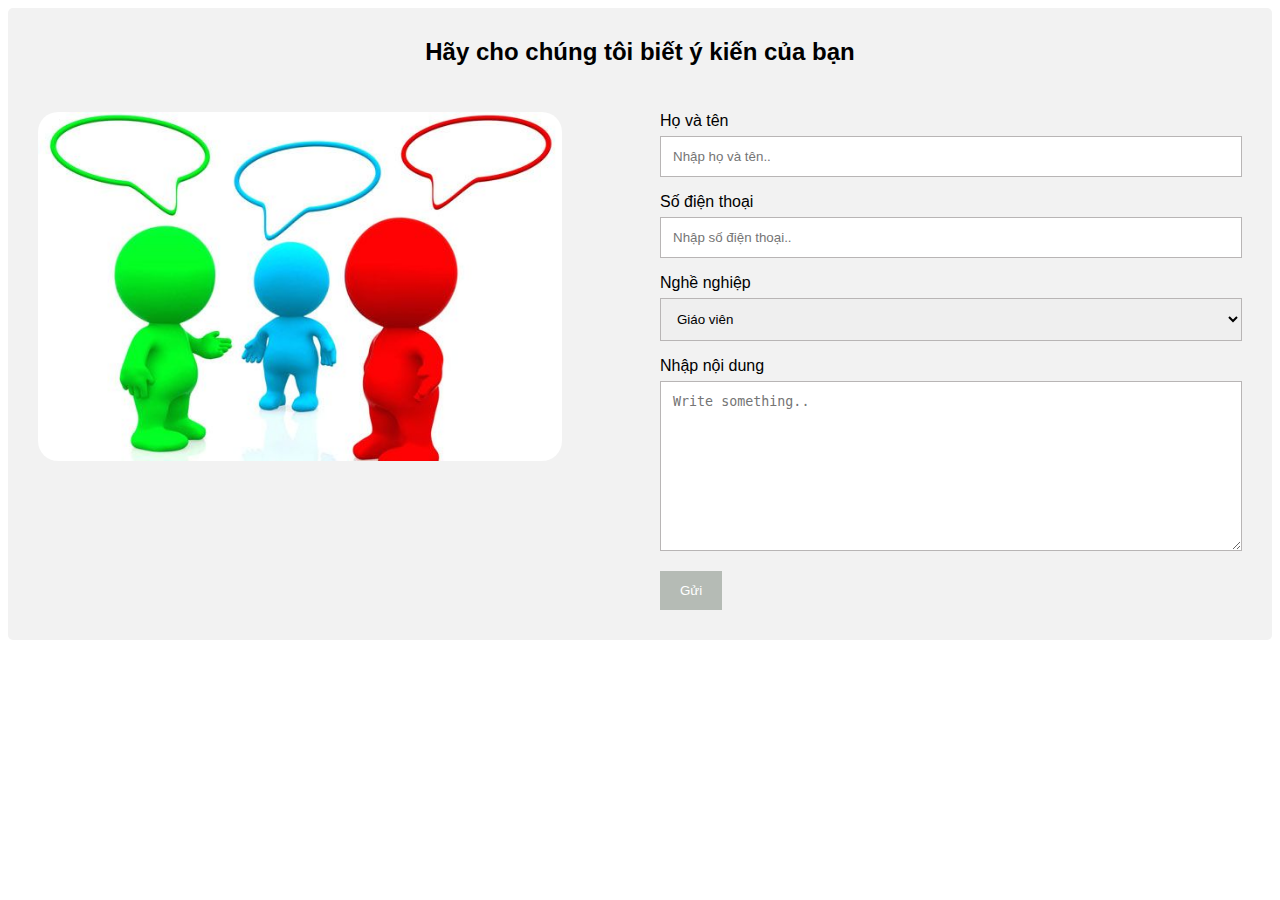
<file: contactus.html>
<!DOCTYPE html>
<html>
<head>
<meta name="viewport" content="width=device-width, initial-scale=1">
<link rel="stylesheet" href="./assets/css/contactus.css">
</head>
<body>


<div class="container">
  <div style="text-align:center">
    <h2>Hãy cho chúng tôi biết ý kiến của bạn</h2>
    <!-- <p>Hãy liên hệ với chúng tôi</p> -->
  </div>
  <div class="row">
    <div class="column">
      <img src="./assets/images/gopy.jpg" style="width:90%; border-radius: 20px;">
    </div>
    <div class="column">
      <form action="#">
        <label for="fname">Họ và tên</label>
        <input type="text" id="fname" name="firstname" placeholder="Nhập họ và tên..">
        <label for="lname">Số điện thoại</label>
        <input type="text" id="lname" name="lastname" placeholder="Nhập số điện thoại..">
        <label for="career">Nghề nghiệp</label>
        <select id="career" name="career">
          <option value="giaovien">Giáo viên</option>
          <option value="hocsinh">Học sinh</option>
          <option value="khac">Khác</option>
        </select>
        <label for="subject">Nhập nội dung</label>
        <textarea id="subject" name="subject" placeholder="Write something.." style="height:170px"></textarea>
        <input type="submit" value="Gửi">
      </form>
    </div>
  </div>
</div>

</body>
</html>
</file>
<file: assets/css/index.css>
* {
  box-sizing: border-box;
}

/* Style the body */
body {
  font-family: Arial, Helvetica, sans-serif;
  margin: 0;
}

/* Header/logo Title */
.header {
  padding: 80px;
  text-align: center;
  background: #dcdde0;
  color: rgb(75, 72, 72);
  background-image: url("../../assets/img/lh.png");
  background-repeat: no-repeat;
  background-size: 100% 400%;
  opacity: 0.8;
  height: 50vh;
}

/* Increase the font size of the heading */
.header h1 {
  font-size: 40px;
}

/* Style the top navigation bar */
.navbar {
  overflow: hidden;
  background-color: #333;
  box-shadow: 0 5px 10px 5px black;
  z-index: 1;
}

/* Style the navigation bar links */
.navbar a {
  float: left;
  display: block;
  color: white;
  text-align: center;
  padding: 14px 20px;
  text-decoration: none;
  font-size: 1.2em;
}

/* Right-aligned link */
.navbar a.right {
  float: right;
}

/* Change color on hover */
.navbar a:hover {
  background-color: rgb(186, 205, 209);
  color: black;
  font-size: 1.3em;
}

/* Column container */
.row {  
  display: -ms-flexbox; /* IE10 */
  display: flex;
  -ms-flex-wrap: wrap; /* IE10 */
  flex-wrap: wrap;
}

/* Create two unequal columns that sits next to each other */
/* Sidebar/left column */
.side {
  -ms-flex: 30%; /* IE10 */
  flex: 30%;
  background-color: #b0b49f;
  padding: 20px;
  border-right: 1px solid black;
  box-shadow: 5px 0px 10px 0px rgb(95, 94, 94);
  z-index: 1;
}

/* Main column */
.main {   
  -ms-flex: 70%; /* IE10 */
  flex: 70%;
  background-color: rgb(232, 243, 217);
  padding: 20px;
}

.fakeimg{
  display: block;
  background-color: #aaa;
  width: 100%;
  /* padding: 20px; */
  border-radius: 10px;
  
}

.fakeimgp {
  background-color: rgb(99, 95, 95);
  width: 100%;
  padding: 20px;
  border-radius: 10px 30px 10px 10px;
 
}

.fakeimgp a{
  color: white;
}

.fakeimgp:hover{
  background-color: rgb(152, 155, 151);
}

/* Footer */
.footer {
  padding: 20px;
  text-align: center;
  background: rgb(61, 59, 59);
  border: 1px solid rgb(107, 106, 106);
}

/* Responsive layout - when the screen is less than 700px wide, make the two columns stack on top of each other instead of next to each other */
@media screen and (max-width: 700px) {
  .row {   
    flex-direction: column;
  }
}

/* Responsive layout - when the screen is less than 400px wide, make the navigation links stack on top of each other instead of next to each other */
@media screen and (max-width: 400px) {
  .navbar a {
    float: none;
    width: 100%;
  }
}
/*====================Phần hiển thị hình ảnh portfolio*/
 h1 {
    font-size: 50px;
    word-break: break-all;
  }
  
.rowportfolio {
    margin: 10px 20px;
  }
  
  /* Add padding BETWEEN each column */
 .rowportfolio,
  .rowportfolio > .columnportfolio {
    padding: 8px;
  }
  
  /* Create three equal columns that floats next to each other */
 .columnportfolio {
    float: left;
    width: 30%;
    height: 300px;
    box-shadow: 0 2px 4px rgba(79, 79, 80, 0.2);
    margin: 5px;
    
  }
  
  /* Clear floats after rows */ 
  .rowportfolio:after {
    content: "";
    /* display: table; */
    /* clear: both; */
  }
  
  /* Content */
 .contentportfolio {
    background-color: white;
    padding: 10px;
  }
  
  /* The "show" class is added to the filtered elements */
 .showportfolio {
    display: block;
  }
  
  /* Style the buttons */
 .btn {
    border: none;
    outline: none;
    padding: 12px 16px;
    background-color: white;
    cursor: pointer;
  }
  
   .btn:hover {
    background-color: #ddd;
  }
  
   .btn.active {
    background-color: #666;
    color: white;
  }
  
  a{
    text-decoration: none;
  }

div ul li{
  list-style-type: none;
  border-bottom: 1px solid black;
}

div ul li:hover{
  color: rgb(119, 86, 86);
  cursor: pointer;
}

  .hideContent{
    width: 80%;
    margin: 0 auto;
    border: 2px solid black;
    padding: 10px;
    margin: 10px;
    display: none;
  }

  .list{
    display: none;
  }

  .more:hover{
    color: rgb(255, 251, 251);
    cursor: pointer;
  }
</file>
<file: lưu văn tín/style.css>
* {
    margin: 0;
    padding: 0;
    box-sizing: border-box;
}
body {
    font-family: Helvetica,Arial,sans-serif;
    font-size: 16px;
    line-height: 1.254em;
    margin: 0;
    padding: 0;
}
a {
    text-decoration: none;
    color: yellow;
}
a:visited {
    color:black;
}
#container {
    padding-left: 150px;
    position: relative;
    left: 0;
    width: 100%;
}
#menu {
    position: fixed;
    height: 100%;
    background-color: orangered;
    width: 100px;
    left: 0;
}
#menu ul {
    list-style-type: none;
    padding: 0;
    margin: 0;
}
#menu ul li {
    line-height: 2.9em;
    height: 2.9em;
}
#menu li a {
    display: block;
    color: red
    padding: 0 1em;
    border-bottom: 1px;
}
#menu li:hover {
    background-color: blue;
}
#content {
  padding: 1em 8em;
}
#header{
    text-align: center;
}
#slogan {
    color: #19af19;
    font-size: 0.8em;
}
.call-to-action {
    padding: 1.5em 20%;
    background: #940a0a;
    border: 1px;
    text-align: center;
}
.row {
   
    overflow: auto;
    margin: 1.5em auto;
    
}
.row .col {
    width: 50%;
    height: 200px;
    background-color: yellow;
}
.row .col:last-child {
    margin-right: 0;

}
h2{
    background-color: red;
    padding: 10px;
}
</file>
<file: MinhTri/style.css>
body{
  margin: 0;
  padding: 0;
  font-family: "roboto",sans-serif;
}

header{
  position: fixed;
  background: grey;
  padding: 20px;
  width: 100%;
  height: 30px;
}

.title h1{
  color: white;
  margin: 0;
  text-transform: uppercase;
  font-size: 22px;
  font-weight: 900;
}
.sidebar{
  float: left;
  width: 20vw;
  background: #84C1C4 ;
  margin-top: 70px;
  padding-top: 30px;
  position: fixed;
  left: 0;
  width: 250px;
  height: 100%;
  transition:0.5s;
  transition-property: left;
}
.sidebar img{
  width: 100px;
  height: 100px;
  border-radius: 50px;
  margin-top: 10px;
}
.sidebar h4{
  color: aqua;
  font-size: 30px;
  margin: auto;
}
ul li a{
  color: white;
  display: block;
  box-sizing: border-box;
  margin-top: auto;
  text-decoration: none;
  width: 100%;
  line-height: 70px;
  padding-left: 30px;
}
ul li :hover{
  background-color: lightskyblue;
}
ul li{
  transition: 0.5s;
  transition-property: background-color ;
}
ul li a i{
  padding-right: 20px;
}

.content{
  width: 100%;
}

.background{
  float: right;
  width: 75vw;
  margin-top: 100px;
  background-position: center;
  background-repeat: no-repeat;
  background-size: cover;
  /* margin-left: 250px; */
  /* height: 100vh; */
  transition:0.5s;
}

label #sidebar_btn{
  z-index: 1; 
  color: cadetblue;
  font-size: 20px;
  cursor: pointer;
  position: fixed;
  left: 250px;
  margin: 5px 0;
  transition: 0.5s;
  transition-property: color;
}

label #sidebar_btn:hover{
  color: cyan;
}

#check:checked ~ div .sidebar{
  left:-250px
}

#check:checked~ div .background{
  margin-left: 0px;
  width: 95vw;
}

#check{
  display: none;
}
ul li{
  display: inline;
}

.background p{
  color: black;
}

.info{
  font-size: 1.5em;

}

.tieusu{
  width: 30vw;
  height: 40vh;
  background-color: rgb(201, 199, 199);
  border: 2px solid black;
  float: right;
  border-radius: 20px;
  margin-right: 10vw;
  box-shadow: 10px 10px 10px rgb(112, 103, 103);
}

.trinhdo{
  width: 30vw;
  border-radius: 20px;
  /* height: 40vh; */
  background-color: rgb(201, 199, 199);
  border: 2px solid black;
  float: left;
  margin-right: 10vw;
  box-shadow: 10px 10px 10px rgb(112, 103, 103);
  padding: 20px;
}
</file>
<file: TrongTin/style.css>
*{
    margin: 0;
    padding: 0;
    box-sizing: border-box;
}
body{
    background-color: white;
}
#container{
    width: 70;
    margin: 10px auto;
    background-color: white;
}
.card{
    width: 95%;
    margin: 20px auto;
    background-color: wheat;
    padding-bottom: 12px;
}
.title{
    overflow: hidden;
    border-bottom: 2px solid purple;
    padding-top: 12px;
}
.main-title{
    background-color: purple;
    color: white;
    padding: 12px 20px;
    float: left;
    font-size:2em;
}
.button{
    float: right;
    padding: 12px 10px;
    margin-right: 0px;
}
.content{
    width: 100%;
    overflow: hidden;
    padding-bottom: 20px;
    padding-right: 20px;
    background-color: thistle;
}
.content img{
    width: 200px;
    height: 200px;
    border-radius: 50%;
    float: left;
    margin-right: 20px;
}
.sub-conten h2{
    text-transform: capitalize;
}
</file>
<file: assets/css/about.css>
* {
    box-sizing:border-box;
  }
  
  body {
    margin: 0;
    font-family: Arial, Helvetica, sans-serif;
  }
  
  .container {
    padding: 64px;
  }
  
  .row:after {
    content: "";
    display: table;
    clear: both
  }
  
  .column-66 {
    float: left;
    width: 66.66666%;
    padding: 20px;
  }
  
  .column-33 {
    float: left;
    width: 33.33333%;
    padding: 20px;
  }
  
  .large-font {
    font-size: 48px;
  }
  
  .xlarge-font {
    font-size: 64px
  }
  
  .button {
    border: none;
    color: white;
    padding: 14px 28px;
    font-size: 16px;
    cursor: pointer;
    background-color: #4CAF50;
  }
  
  img {
    display: block;
    height: auto;
    max-width: 100%;
  }
  
  @media screen and (max-width: 1000px) {
    .column-66,
    .column-33 {
      width: 100%;
      text-align: center;
    }
    img {
      margin: auto;
    }
  }
</file>
<file: assets/css/contactus.css>
body {
    font-family: Arial, Helvetica, sans-serif;
  }
  
  * {
    box-sizing: border-box;
  }
  
  /* Style inputs */
  input[type=text], select, textarea {
    width: 100%;
    padding: 12px;
    border: 1px solid rgb(184, 181, 181);
    margin-top: 6px;
    margin-bottom: 16px;
    resize: vertical;
  }
  
  input[type=submit] {
    background-color: #b5bbb5;
    color: white;
    padding: 12px 20px;
    border: none;
    cursor: pointer;
  }
  
  input[type=submit]:hover {
    background-color: #69726a;
  }
  
  /* Style the container/contact section */
  .container {
    border-radius: 5px;
    background-color: #f2f2f2;
    padding: 10px;
  }
  
  /* Create two columns that float next to eachother */
  .column {
    float: left;
    width: 50%;
    margin-top: 6px;
    padding: 20px;
  }
  
  /* Clear floats after the columns */
  .row:after {
    content: "";
    display: table;
    clear: both;
  }
  
  /* Responsive layout - when the screen is less than 600px wide, make the two columns stack on top of each other instead of next to each other */
  @media screen and (max-width: 600px) {
    .column, input[type=submit] {
      width: 100%;
      margin-top: 0;
    }
  }
</file>
